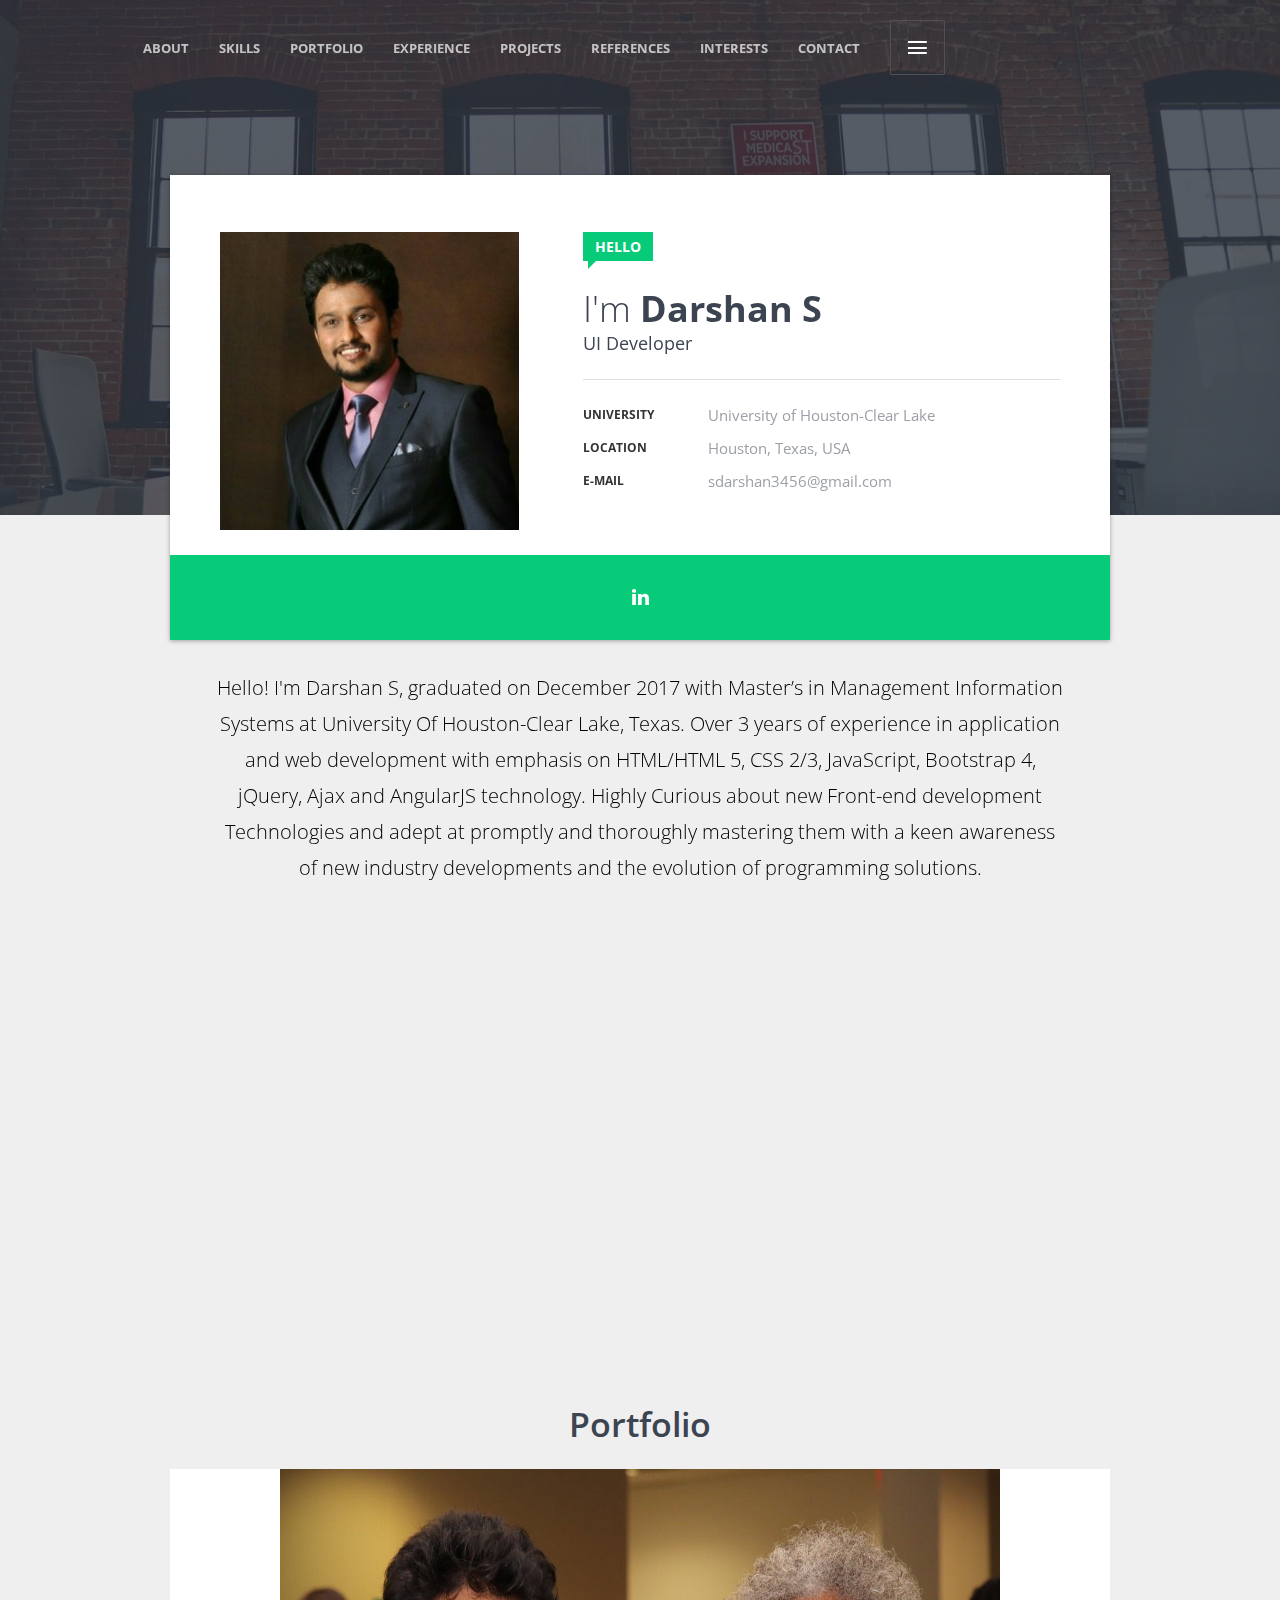
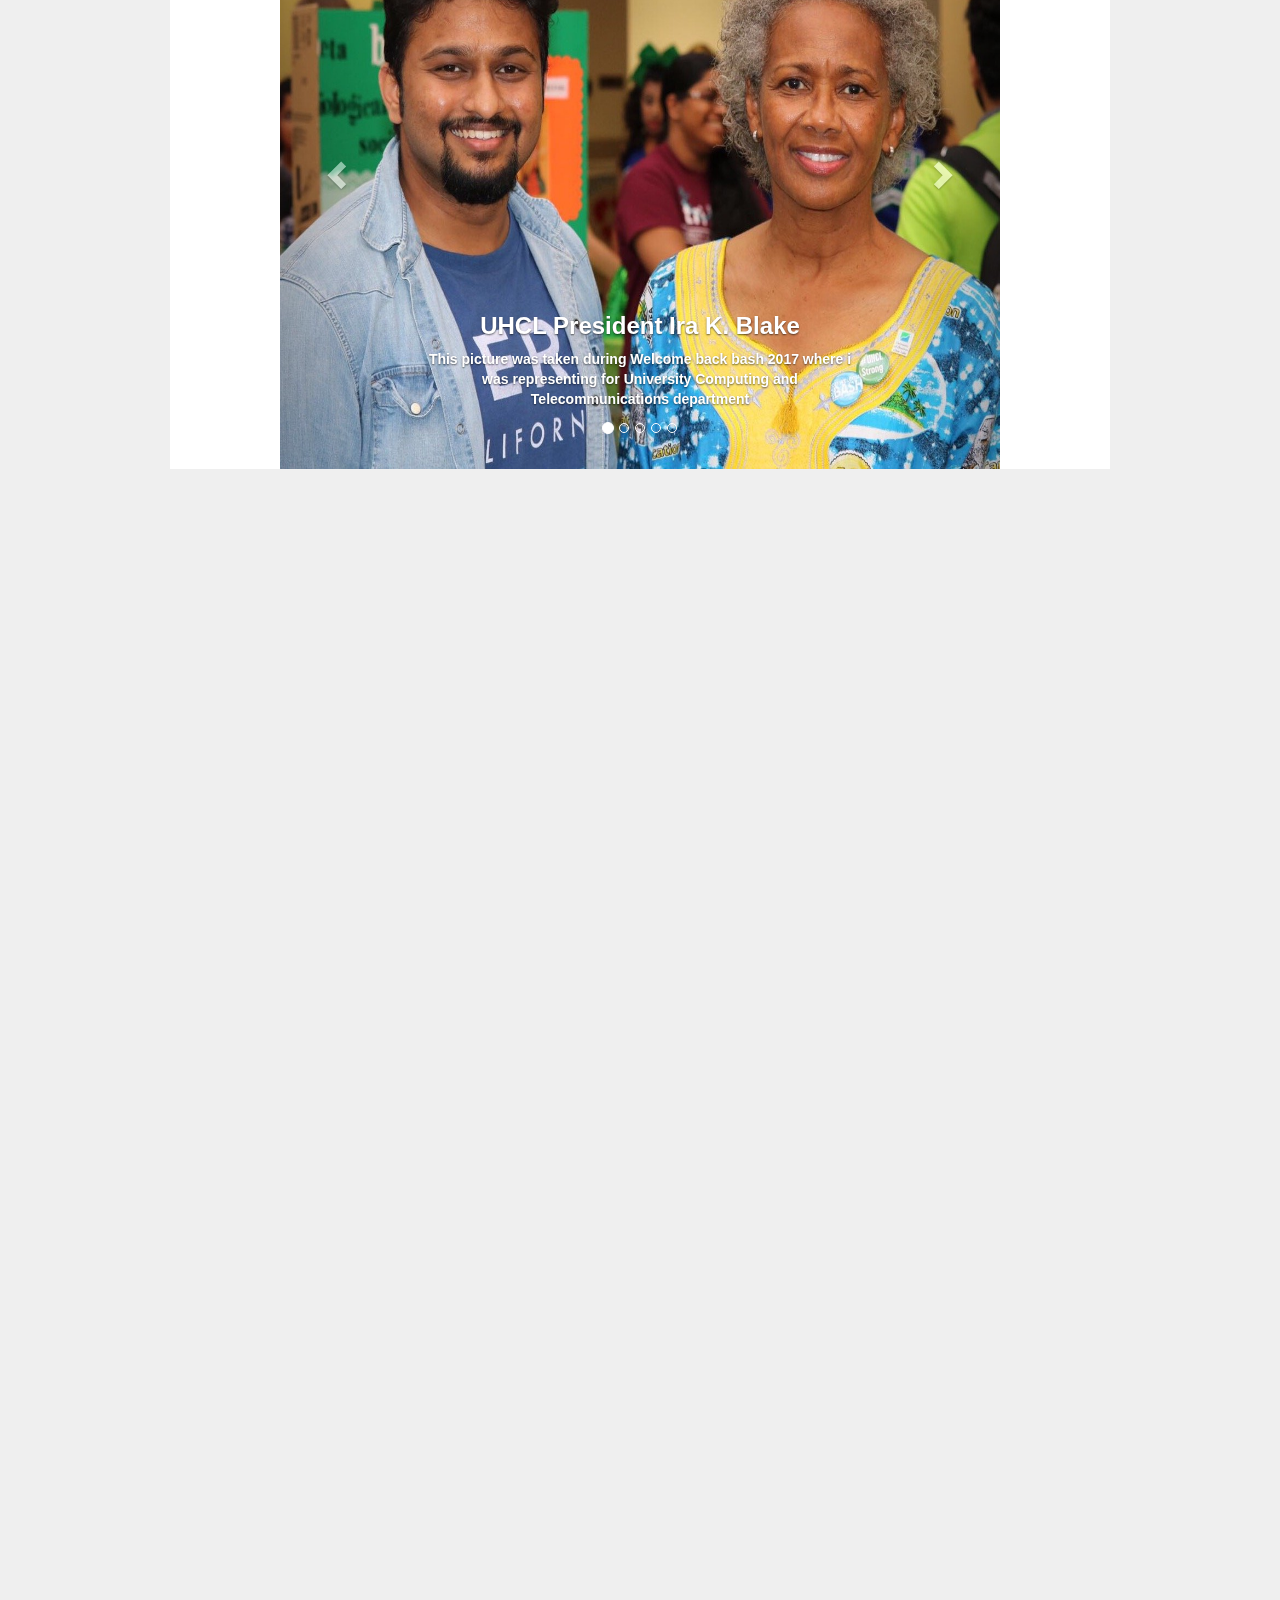
<file: index.html>
<!DOCTYPE html>
<html lang="en" ng-app="darshanApp" class="theme-color-07cb79 theme-skin-light">
<head>
	<title>Welcome</title>

    <!-- Favicon -->
    <link rel="shortcut icon" type="image/ico" href="assets/img/favicon.jpg"/>

    <!-- Google Fonts -->
    <link rel="stylesheet" type="text/css" href="https://fonts.googleapis.com/css?family=Fredoka+One">
    <link rel="stylesheet" type="text/css" href="https://fonts.googleapis.com/css?family=Open+Sans:300,300italic,400,400italic,600,600italic,700,700italic,800,800italic">

    <!-- Icon Fonts -->
    <link rel="stylesheet" type="text/css" href="assets/fonts/map-icons/css/map-icons.min.css">
    <link rel="stylesheet" type="text/css" href="assets/fonts/icomoon/style.css">

    <!-- Styles -->
    <link rel="stylesheet" type="text/css" href="assets/css/style.css">
    <link rel="stylesheet" type="text/css" href="assets/css/colors/green.css">

    <!-- HTML5 shim and Respond.js for IE8 support of HTML5 elements and media queries -->
    <!--[if lt IE 9]>
    <script src="https://oss.maxcdn.com/html5shiv/3.7.2/html5shiv.min.js"></script>
    <script src="https://oss.maxcdn.com/respond/1.4.2/respond.min.js"></script>
    <![endif]-->

    <script type="text/javascript" src="assets/js/libs/modernizr.js"></script>
</head>
<body class="home header-has-img" data-ng-controller="darshanCtrl">

	<div class="mobile-nav">
        <button class="btn-mobile mobile-nav-close"><i class="rsicon rsicon-close"></i></button>
    
        <div class="mobile-nav-inner">
            <nav id="mobile-nav" class="nav">
                <ul class="clearfix">
                    <li><a href="#about">About</a></li>
                    <li><a href="#skills">Skills</a></li>
                    <li><a href="#portfolio">Portfolio</a></li>
                    <li><a href="#experience">Experience</a></li>
                    <li><a href="#projects">Projects</a></li>
                    <li><a href="#references">References</a></li>
                    <li><a href="#interests">Interests</a></li>
                    <li><a href="#contact">Contact <span></span></a></li>
                </ul>
            </nav>
        </div>
    </div>
    <!-- .mobile-nav -->

    <div class="sidebar sidebar-fixed">
        <button class="btn-sidebar btn-sidebar-close"><i class="rsicon rsicon-close"></i></button>
    
        <div class="widget-area">
            <aside class="widget widget-profile">
                <div class="profile-photo">
                    <img src="assets/img/uploads/chicago.jpg" alt="Darshan S"/>
                </div>
                <div class="profile-info">
                    <h2 class="profile-title">Darshan S</h2>
    
                    <h3 class="profile-position">UI Developer</h3><br />
                    <h3 class="profile-position">sdarshan3456@gmail.com</h3><br />
                    
                </div>
               
            </aside>
            <!-- .widget-profile -->
        </div>
        <!-- .widget-area -->
    </div>
    <!-- .sidebar -->

    <div class="wrapper">
        <header class="header">
            <div class="head-bg" style="background-image: url('assets/img/uploads/rs-cover.jpg')"></div>
        
            <div class="head-bar animated">
                <div class="head-bar-inner">
                    <div class="row">
                        
        
                        <div class="col-sm-9 col-xs-6">
                            <div class="nav-wrap">
                                <nav id="nav" class="nav">
                                    <ul class="clearfix">
                                        <li><a href="#about">About</a></li>
                                        <li><a href="#skills">Skills</a></li>
                                        <li><a href="#portfolio">Portfolio</a></li>
                                        <li><a href="#experience">Experience</a></li>
                                        <li><a href="#projects">Projects</a></li>
                                        <li><a href="#references">References</a></li>
                                        <li><a href="#interests">Interests</a></li>
                                        <li><a href="#contact">Contact <span></span></a></li>
                                    </ul>
                                </nav>
        
                                <button class="btn-mobile btn-mobile-nav">Menu</button>
                                <button class="btn-sidebar btn-sidebar-open"><i class="rsicon rsicon-menu"></i></button>
                            </div>
                            <!-- .nav-wrap -->
                        </div>
                    </div>
                </div>
            </div>
        </header>
        <!-- .header -->
        
        <div class="content">
            <div class="container">

                <!-- START: PAGE CONTENT -->
                <section id="about" class="section section-about">
                    <div class="animate-up">
                        <div class="section-box">
                            <div class="profile">
                                <div class="row">
                                    <div class="col-xs-5">
                                        <div class="profile-photo"><img src="assets/img/uploads/Darshan.jpg" alt="Darshan S" /></div>
                                    </div>
                                    <div class="col-xs-7">
                                        <div class="profile-info">
                                            <div class="profile-preword"><span>Hello</span></div>
                                            <h1 class="profile-title"><span>I'm</span> Darshan S</h1>

                                            <h2 class="profile-position">UI Developer</h2>
                                        </div>
                                        <ul class="profile-list">

                                            <li class="clearfix">
                                                <strong class="title">University</strong>
                                                <span class="cont">University of Houston-Clear Lake</span>
                                            </li>

                                            <li class="clearfix">
                                                <strong class="title">Location</strong>
                                                <span class="cont">Houston, Texas, USA</span>
                                            </li>
                                            <li class="clearfix">
                                                <strong class="title">E-mail</strong>
                                                <span class="cont"><a href="mailto:sdarshan3456@gmail.com">sdarshan3456@gmail.com</a></span>
                                            </li>
                                            

                                        </ul>
                                    </div>
                                </div>
                            </div>
                            <div class="profile-social">
                                <ul class="social">

                                    <li>
                                        <a class="ripple-centered" href="https://www.linkedin.com/in/darshans123" target="_blank">
                                            <i class="rsicon rsicon-linkedin"></i>
                                        </a>
                                    </li>

                                </ul>
                            </div>
                        </div>

                        <div class="section-txt-btn">


                            <p>
                                Hello! I'm Darshan S, graduated on December 2017 with Master’s in Management Information Systems at University Of Houston-Clear Lake, Texas. Over 3 years of experience in application and web development with emphasis on HTML/HTML 5, CSS 2/3, JavaScript, Bootstrap 4, jQuery, Ajax and AngularJS technology. Highly Curious about new Front-end development Technologies and adept at promptly and thoroughly mastering them with a keen awareness of new industry developments and the evolution of programming solutions.

                            </p>
                        </div>
                    </div>
                </section>
                <!-- #about -->

                <section id="skills" class="section section-skills">
                    <div class="animate-up">
                        <h2 class="section-title">Professional Skills</h2>

                        <div class="section-box">
                            <div class="row">
                                <div class="col-sm-6">
                                    <div class="progress-bar">
                                        <div class="bar-data">
                                            <span class="bar-title">HTML5 and CSS3</span>
                                            <span class="bar-value">80%</span>
                                        </div>
                                        <div class="bar-line">
                                            <span class="bar-fill" data-width="80%"></span>
                                        </div>
                                    </div>
                                </div>

                                <div class="col-sm-6">
                                    <div class="progress-bar">
                                        <div class="bar-data">
                                            <span class="bar-title">JavaScript</span>
                                            <span class="bar-value">80%</span>
                                        </div>
                                        <div class="bar-line">
                                            <span class="bar-fill" data-width="80%"></span>
                                        </div>
                                    </div>
                                </div>
                            </div>

                            <div class="row">
                                <div class="col-sm-6">
                                    <div class="progress-bar">
                                        <div class="bar-data">
                                            <span class="bar-title">Angular</span>
                                            <span class="bar-value">75%</span>
                                        </div>
                                        <div class="bar-line">
                                            <span class="bar-fill" data-width="75%"></span>
                                        </div>
                                    </div>
                                </div>

                                <div class="col-sm-6">
                                    <div class="progress-bar">
                                        <div class="bar-data">
                                            <span class="bar-title">BootStrap 4</span>
                                            <span class="bar-value">80%</span>
                                        </div>
                                        <div class="bar-line">
                                            <span class="bar-fill" data-width="80%"></span>
                                        </div>
                                    </div>
                                </div>
                            </div>

                            <div class="row">
                                <div class="col-sm-6">
                                    <div class="progress-bar">
                                        <div class="bar-data">
                                            <span class="bar-title">MySQL</span>
                                            <span class="bar-value">75%</span>
                                        </div>
                                        <div class="bar-line">
                                            <span class="bar-fill" data-width="75%"></span>
                                        </div>
                                    </div>
                                </div>

                                <div class="col-sm-6">
                                    <div class="progress-bar">
                                        <div class="bar-data">
                                            <span class="bar-title">AngularJs</span>
                                            <span class="bar-value">75%</span>
                                        </div>
                                        <div class="bar-line">
                                            <span class="bar-fill" data-width="75%"></span>
                                        </div>
                                    </div>
                                </div>
                            </div>

                            <div class="row">
                                <div class="col-sm-6">
                                    <div class="progress-bar">
                                        <div class="bar-data">
                                            <span class="bar-title">WordPress</span>
                                            <span class="bar-value">80%</span>
                                        </div>
                                        <div class="bar-line">
                                            <span class="bar-fill" data-width="80%"></span>
                                        </div>
                                    </div>
                                </div>

                                <div class="col-sm-6">
                                    <div class="progress-bar">
                                        <div class="bar-data">
                                            <span class="bar-title">jQuery</span>
                                            <span class="bar-value">75%</span>
                                        </div>
                                        <div class="bar-line">
                                            <span class="bar-fill" data-width="75%"></span>
                                        </div>
                                    </div>
                                </div>
                            </div>
                        </div>
                    </div>

                </section>
                <!-- #skills -->

                
             
              
            
                <section id="portfolio" class="section section-portfolio">
                    <div class="ani">
                        <h2 class="section-title">Portfolio</h2>

                        <iframe width="1200" height="600" frameborder="0" src="activities.html"></iframe>
                    </div>
                </section>
                <br />
                <br />


                <!-- #portfolio -->


                <section id="experience" class="section section-experience">
                    <div class="animate-up">
                        <h2 class="section-title">Education and Experience</h2>

                        <div class="timeline">
                            <div class="timeline-bar"></div>
                            <div class="timeline-inner clearfix">
                                <div class="timeline-box timeline-box-right">
                                    <span class="dot"></span>

                                    <div class="timeline-box-inner animate-right">
                                        <span class="arrow"></span>

                                        <div class="date">Aug 2016 - Dec 2017</div>
                                        <h3>University Of Houston-Clear Lake</h3>
                                        <h4>Computer Lab Assistant</h4>

                                        <p>
                                            Be of assistance and advice to Professors, train students with problems they encounter on computers,
                                            like the Operating Systems, Wi-Fi, projector issues etc.
                                            Authorize laptop checkouts, check-ins, issue group study rooms, issue print
                                            jobs and present a conducive
                                            and healthy environment for benefit of students and their needs.
                                        </p>
                                    </div>
                                </div>

                                <div class="timeline-box timeline-box-left">
                                    <span class="dot"></span>

                                    <div class="timeline-box-inner animate-left">
                                        <span class="arrow"></span>

                                        <div class="date">Jan 2016 - Dec 2017</div>
                                        <h3>University of Houston-Clear Lake</h3>
                                        <h4>MASTERS IN MANAGEMENT INFORMATION SYSTEMS</h4>

                                        <p>
                                            Curriculum in the School of Business:<br />
                                            Java, SQL, Advanced Internet Applications Development, C#, Data Warehousing and Data Mining (ETL Processes),
                                            System Analysis Design, CISCO Networking, Enterprise Resource Planning.
                                        </p>
                                    </div>
                                </div>

                                <div class="timeline-box timeline-box-left">
                                    <span class="dot"></span>

                                    <div class="timeline-box-inner animate-left">
                                        <span class="arrow"></span>

                                        <div class="date">August 2008 - August 2012</div>
                                        <h3>PESIT</h3>
                                        <h4>Bachelors in Electronics and Communication</h4>

                                    </div>
                                </div>

                                <div class="timeline-box timeline-box-right">
                                    <span class="dot"></span>

                                    <div class="timeline-box-inner animate-right">
                                        <span class="arrow"></span>

                                        <div class="date">Sep 2012 - Oct 2015</div>
                                        <h3>Askio Infotech Services Pvt Ltd.</h3>
                                        <h4>UI Developer</h4>

                                        <p>
                                            •	Developed front end web pages by using HTML 5, CSS 3 and JavaScript by taking advantage of the frameworks AngularJS.<br />•	Used agile methodology for software development and also Implemented Page Optimization techniques for web pages, best practices in JavaScript and handled cross browser compatibility issues in web pages
                                            <br />•	Utilized various jQuery plugins to build websites and to make it look more intuitive.<br />•	Identified the way to increase the search engine optimization and Social media friendly.
                                        </p>
                                    </div>
                                </div>

                               

                            </div>
                        </div>
                    </div>
                </section>
                <!-- #experience-->



                <section id="projects" class="section section-projects">
                    <div class="animate-up">
                        <h2 class="section-title">Projects</h2>

                        <div class="timeline">
                            <div class="timeline-bar"></div>
                            <div class="timeline-inner clearfix">
                                <div class="timeline-box timeline-box-right">
                                    <span class="dot"></span>

                                    <div class="timeline-box-inner animate-right">
                                        <span class="arrow"></span>

                                        <h3>Budget Application (HTML 5, CSS 3, JavaScript) </h3>


                                        <p>
                                            •	It allows us to add Income and expenses for a certain month. Also, it calculates how much money we have made and how much money we have spent and gives us the available budget.<br/>
                                            <a href="https://darshans123.github.io/darshans123.github.io-budjety/"><u>Click here for the Budjet application</u></a>

                                        </p>
                                        
                                    </div>
                                </div>

                                <div class="timeline-box timeline-box-left">
                                    <span class="dot"></span>

                                    <div class="timeline-box-inner animate-left">
                                        <span class="arrow"></span>


                                        <h3>E-commerce organic shop (Angular 4, Firebase 4, Bootstrap 4) </h3>


                                        <p>
                                            •	An imaginary organic shop. We can add product in shopping cart, change quantity and number of items in the shopping cart and it gets updated in real time. Total price and total quantity gets updated in shopping cart immediately.<br/>
                                            •	Admin can manage products, check orders by implementing authentication and authorization.

                                        </p>
                                    </div>
                                </div>

                                <div class="timeline-box timeline-box-left">
                                    <span class="dot"></span>

                                    <div class="timeline-box-inner animate-left">
                                        <span class="arrow"></span>


                                        <h3>Nature Tours (SCSS, NPM, Visual Studio code)</h3>
                                        

                                        <p>
                                            •	Designed the web page using BEM methodology. SCSS techniques used to create stunning designs and effects.<br/>
                                            •	Advanced CSS animations with @keyframes, animation and transition have been used.<br/>
                                            <a href="https://darshans123.github.io/darshans123.github.io-natureTours/"><u>Click here for Nature Tours application.</u></a>

                                        </p>

                                    </div>
                                </div>

                                <div class="timeline-box timeline-box-right">
                                    <span class="dot"></span>

                                    <div class="timeline-box-inner animate-right">
                                        <span class="arrow"></span>


                                        <h3>Online Restaurant (HTML, CSS, AngularJS, Node.js)</h3>
                                        

                                        <p>
                                            •	Functionalities includes login, sign-out, selecting an item, adding items to cart, making table reservation were worked on using AngularJS and Node.js. JSON Data format is used.<br/>
						<a href="https://github.com/Darshans123/MajestyCuisine"><u>Click here for the Restuarant application code.</u></a>

                                        </p>
                                    </div>
                                </div>


                                <div class="timeline-box timeline-box-left">
                                    <span class="dot"></span>

                                    <div class="timeline-box-inner animate-left">
                                        <span class="arrow"></span>


                                        <h3>Email Web Application (JAVA, Apache Tomcat Server, JSF Framework, CSS, MySQL)</h3>
                                        

                                        <p>
                                            Using Java as a programming language, developed a project for Email. Designed an email website with functionalities like Compose, Inbox, sent, Trash etc. are implemented.
                                            The JDBC connections were made using MySQL
                                            database and the front-end web development was done using the NetBeans platform and later deployed using Apache Tomcat Server.<br/>
					    <a href="https://github.com/Darshans123/Email"><u>Click here for the Email application code.</u></a>
                                            
                                        </p>
                                        

                                    </div>
                                </div>

                                

                            </div>
                        </div>
                    </div>
                </section>
                <!-- #projects -->


                <section id="references" class="section section-references">
                    <div class="animate-up">
                        <h2 class="section-title">References</h2>

                        <div class="section-box">
                            <ul class="ref-slider">
                                <li>
                                    <div class="ref-box">
                                        <div class="person-speech">
                                            <p>
                                                Darshan is an extremely talented developer who is on his way to being an expert in the field.
                                                He's smart and hard-working and he will make an excellent contribution to his technical team.
                                            </p>
                                        </div>
                                        <div class="person-info clearfix">
                                            

                                            <div class="person-name-title">
                                                <span class="person-name">Doug Steel, ph.D.</span>
                                                <span class="person-title">Assistant Professor at Unversity of Houston- Clear Lake.</span>
                                            </div>
                                        </div>
                                    </div>
                                </li>
                               
                               
                            </ul>
                            <div class="ref-slider-nav">
                                <span id="ref-slider-prev" class="slider-prev"></span>
                                <span id="ref-slider-next" class="slider-next"></span>
                            </div>
                        </div>
                    </div>
                </section>
                <!-- #references -->

             

                <section id="interests" class="section section-interests">
                    <div class="animate-up">
                        <h2 class="section-title">My Interests</h2>

                        <div class="section-box">
                            <p>
                                <strong>"I NEVER LOSE. I EITHER WIN OR LEARN"<br /></strong>
                                8 years of experience as a Classical Dancer. Also, i am very good at playing Chess, Badminton and Cricket.<br/>
                                I was Public Relations Officer in MIS Organization at UHCL. I have also involved in many other activities during college events.
                                
                            </p>

                            <ul class="interests-list">
                                <li>
                                    <i class="map-icon map-icon-bicycling"></i>
                                    <span>Bicycling</span>
                                </li>
                                <li>
                                    <i class="map-icon map-icon-movie-theater"></i>
                                    <span>Watch Movies</span>
                                </li>
                                <li>
                                    <i class="map-icon map-icon-place-of-worship"></i>
                                    <span>Worshipping</span>
                                </li>
                                <li>
                                    <i class="map-icon map-icon-bowling-alley"></i>
                                    <span>Bowling</span>
                                </li>
                                <li>
                                    <i class="map-icon map-icon-gym"></i>
                                    <span>Gymming</span>
                                </li>
                                <li>
                                    <i class="map-icon map-icon-swimming"></i>
                                    <span>Swimming</span>
                                </li>
                            </ul>
                        </div>
                    </div>
                </section>
                <!-- #interests -->



               


                <section id="contact" class="section section-contact">
                    <div class="animate-up">
                        <h2 class="section-title">Contact Me</h2>

                        <div class="row">
                            

                            <div class="col-sm-6">
                                <div class="section-box contact-info has-map">
                                    <ul class="contact-list">

                                      
                                        <li class="clearfix">
                                            <strong>E-mail</strong>
                                            <span><a href="mailto:sdarshan3456@gmail.com">sdarshan3456@gmail.com</a></span>
                                        </li>
                                    </ul>

                                    <div id="map" data-latitude="29.5836274798" data-longitude="-95.0979916151"></div>
                                </div>
                            </div>
                        </div>
                    </div>
                </section>
                <!-- #contact -->
                <!-- END: PAGE CONTENT -->

            </div>
                    <!-- .container -->
        </div>
        <!-- .content -->

        <footer class="footer">
            <div class="footer-social">
                <ul class="social">

                    <li><a class="ripple-centered" href="https://www.linkedin.com/in/darshans123" target="_blank"><i class="rsicon rsicon-linkedin"></i></a></li>

                </ul>
            </div>
        </footer>
        <!-- .footer -->

    </div>
    <!-- .wrapper -->

    <a class="btn-scroll-top" href="#"><i class="rsicon rsicon-arrow-up"></i></a>
    
    <div id="overlay"></div>
    <div id="preloader">
        <div class="preload-icon"><span></span><span></span></div>
        <div class="preload-text">Loading ...</div>
    </div>

	<script type="text/javascript" src="assets/js/libs/jquery.min.js"></script>
	<script type="text/javascript" src="assets/js/plugins/jquery.appear.min.js"></script>
    <script type="text/javascript" src="assets/js/plugins/jquery.bxslider/jquery.bxslider.min.js"></script>

	<script type="text/javascript" src="assets/js/libs/angular.min.js"></script>
	<script type="text/javascript" src="assets/js/libs/ui-bootstrap-tpls-2.5.0.min.js"></script>


	<script type="text/javascript" src="assets/js/main.js"></script>
</body>
</html>
</file>
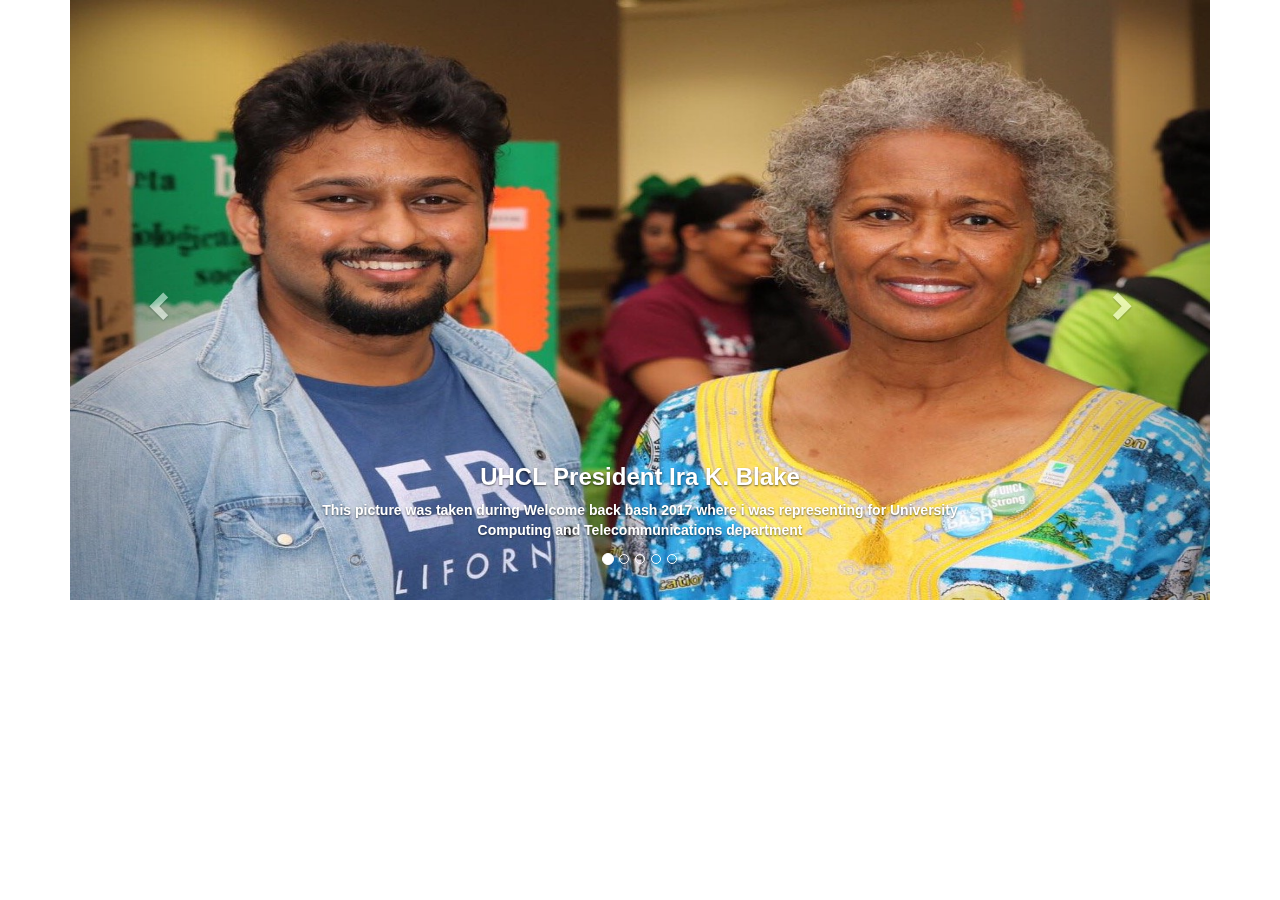
<file: activities.html>
﻿<!DOCTYPE html>
<html lang="en">
<head>

    <meta charset="utf-8">
    <meta name="viewport" content="width=device-width, initial-scale=1">


    <link rel="stylesheet" href="assets/css/bootstrap.min.css">
    <script type="text/javascript" src="assets/js/libs/jquery.min.js"></script>
    <script src="assets/js/libs/bootstrap.min.js"></script>
</head>
<body>
    <div class="container">

        <div id="myCarousel" class="carousel slide" data-ride="carousel">
            <ol class="carousel-indicators">
                <li data-target="#myCarousel" data-slide-to="0" class="active"></li>
                <li data-target="#myCarousel" data-slide-to="1"></li>
                <li data-target="#myCarousel" data-slide-to="2"></li>
                <li data-target="#myCarousel" data-slide-to="3"></li>
                <li data-target="#myCarousel" data-slide-to="4"></li>
            </ol>


            <div class="carousel-inner">
                <div class="item active">
                    <img src="assets/img/uploads/president.jpg" alt="president" style="height:600px; width:1200px;">
                    <div class="carousel-caption">
                        <h3><strong>UHCL President Ira K. Blake</strong></h3>
                        <p><strong>This picture was taken during Welcome back bash 2017 where i was representing for University Computing and Telecommunications department</strong></p>
                    </div>
                </div>
                <div class="item">
                    <img src="assets/img/uploads/miso.jpg" alt="Miso officer" style="height:600px; width:1200px;">
                    <div class="carousel-caption">
                        <h3><strong>All MISO Officers and Professors</strong></h3>
                        <p><strong>I was Public Relations Officer in MIS Organization</strong></p>
                    </div>
                </div>

                <div class="item">
                    <img src="assets/img/uploads/grad.jpg" alt="Grad Pic" style="height:600px; width:1200px;">
                    <div class="carousel-caption">
                        <h3><strong>Graduated</strong></h3>
                        <p><strong>Completed Masters in Management Information systems.</strong></p>
                    </div>
                </div>

                <div class="item">
                    <img src="assets/img/uploads/etnyre.jpg" alt="SAD Presentation" style="height:600px; width:1200px;">
                    <div class="carousel-caption">
                        <h3><strong>Dr.Etynre</strong></h3>
                        <p><strong>My team was Accounts Payable and my role was Application Manager for System Analysis and Design Subject.</strong></p>
                    </div>
                </div>

                <div class="item">
                    <img src="assets/img/uploads/lab.jpg" alt="Lab Assistants" style="height:600px; width:1200px;">
                    <div class="carousel-caption">
                        <h3><strong>Computer Lab Assistants with Thomas Jacobs</strong></h3>
                        <p><strong>I was working for the Computer Lab in UHCL</strong></p>
                    </div>
                </div>

                <div class="item">
                    <img src="assets/img/uploads/dance.jpg" alt="Dance" style="height:600px; width:1200px;">
                    <div class="carousel-caption">
                        <h3><strong>Classical Dancer</strong></h3>
                        <p><strong>8 years of experience as a Classical Dancer. I performed at various events in university and won many prizes.</strong></p>
                    </div>
                </div>


                <a class="left carousel-control" href="#myCarousel" data-slide="prev">
                    <span class="glyphicon glyphicon-chevron-left"></span>
                    <span class="sr-only">Previous</span>
                </a>
                <a class="right carousel-control" href="#myCarousel" data-slide="next">
                    <span class="glyphicon glyphicon-chevron-right"></span>
                    <span class="sr-only">Next</span>
                </a>
            </div>
    </div>
    </div>

</body>

</html>
</file>
<file: assets/fonts/icomoon/style.css>
@font-face {
    font-family: 'icomoon';
    src:    url('fonts/icomoon.eot?vqltqj');
    src:    url('fonts/icomoon.eot?vqltqj#iefix') format('embedded-opentype'),
        url('fonts/icomoon.ttf?vqltqj') format('truetype'),
        url('fonts/icomoon.woff?vqltqj') format('woff'),
        url('fonts/icomoon.svg?vqltqj#icomoon') format('svg');
    font-weight: normal;
    font-style: normal;
}

[class^="rsicon-"], [class*=" rsicon-"] {
    /* use !important to prevent issues with browser extensions that change fonts */
    font-family: 'icomoon' !important;
    speak: none;
    font-style: normal;
    font-weight: normal;
    font-variant: normal;
    text-transform: none;
    line-height: 1;

    /* Better Font Rendering =========== */
    -webkit-font-smoothing: antialiased;
    -moz-osx-font-smoothing: grayscale;
}

.rsicon-bitbucket:before {
    content: "\e91d";
}
.rsicon-stack-overflow:before {
    content: "\e91c";
}
.rsicon-odnoklassniki:before {
    content: "\e903";
}
.rsicon-whatsapp:before {
    content: "\e904";
}
.rsicon-amazon:before {
    content: "\e905";
}
.rsicon-yelp:before {
    content: "\e910";
}
.rsicon-yahoo:before {
    content: "\e911";
}
.rsicon-windows:before {
    content: "\e912";
}
.rsicon-skype2:before {
    content: "\e913";
}
.rsicon-envelope:before {
    content: "\e914";
}
.rsicon-digg:before {
    content: "\e915";
}
.rsicon-renren:before {
    content: "\e916";
}
.rsicon-xing:before {
    content: "\e917";
}
.rsicon-vine:before {
    content: "\e918";
}
.rsicon-skype:before {
    content: "\e605";
}
.rsicon-pinterest:before {
    content: "\e606";
}
.rsicon-youtube:before {
    content: "\e607";
}
.rsicon-instagram:before {
    content: "\e608";
}
.rsicon-dribbble:before {
    content: "\e609";
}
.rsicon-google-plus:before {
    content: "\e60a";
}
.rsicon-linkedin:before {
    content: "\e60b";
}
.rsicon-twitter:before {
    content: "\e60c";
}
.rsicon-facebook:before {
    content: "\e60d";
}
.rsicon-calendar:before {
    content: "\e60e";
}
.rsicon-evernote:before {
    content: "\e906";
}
.rsicon-wordpress:before {
    content: "\e907";
}
.rsicon-vk:before {
    content: "\e908";
}
.rsicon-soundcloud:before {
    content: "\e909";
}
.rsicon-dropbox:before {
    content: "\e90a";
}
.rsicon-behance:before {
    content: "\e90b";
}
.rsicon-feed:before {
    content: "\e90c";
}
.rsicon-tumblr:before {
    content: "\e90d";
}
.rsicon-vimeo:before {
    content: "\e90e";
}
.rsicon-github:before {
    content: "\e90f";
}
.rsicon-chevron_left:before {
    content: "\e900";
}
.rsicon-chevron_right:before {
    content: "\e901";
}
.rsicon-comments:before {
    content: "\e617";
}
.rsicon-link:before {
    content: "\e61a";
}
.rsicon-quotes:before {
    content: "\e61c";
}
.rsicon-user:before {
    content: "\e61f";
}
.rsicon-add:before {
    content: "\e803";
}
.rsicon-eye:before {
    content: "\e802";
}
.rsicon-zoom_out:before {
    content: "\e800";
}
.rsicon-zoom_in:before {
    content: "\e801";
}
.rsicon-arrow-right:before {
    content: "\e601";
}
.rsicon-arrow-left:before {
    content: "\e60f";
}
.rsicon-arrow-down:before {
    content: "\e610";
}
.rsicon-arrow-up:before {
    content: "\e611";
}
.rsicon-check:before {
    content: "\e612";
}
.rsicon-close:before {
    content: "\e613";
}
.rsicon-search:before {
    content: "\e602";
}
.rsicon-settings:before {
    content: "\e603";
}
.rsicon-menu:before {
    content: "\e604";
}
.rsicon-email:before {
    content: "\e902";
}
.rsicon-reddit:before {
    content: "\e919";
}
.rsicon-blogger:before {
    content: "\e91a";
}
.rsicon-flickr:before {
    content: "\e91b";
}
.rsicon-play:before {
    content: "\e804";
}
.rsicon-audio:before {
    content: "\e805";
}
</file>
<file: assets/css/style.css>
html, body, div, span, applet, object, iframe, h1, h2, h3, h4, h5, h6, p, blockquote, pre, a, abbr, acronym, address, big, cite, code, del, dfn, em, font, ins, kbd, q, s, samp, small, strike, strong, sub, sup, tt, var, dl, dt, dd, ol, ul, li, fieldset, form, label, legend, table, caption, tbody, tfoot, thead, tr, th, td{border:0;font-family:inherit;font-size:100%;font-style:inherit;font-weight:inherit;margin:0;outline:0;padding:0;vertical-align:baseline;}
html{-webkit-font-smoothing:antialiased;-webkit-text-size-adjust:100%;-ms-text-size-adjust:100%;}
*,
*:before,
*:after{-webkit-box-sizing:border-box;-moz-box-sizing:border-box;box-sizing:border-box;}
*:hover,
*:focus,
*:active{outline:0;}
*{-webkit-tap-highlight-color:transparent;}
article,
aside,
details,
figcaption,
figure,
footer,
header,
main,
nav,
section{display:block;}
ol,
ul{list-style:none;}
table{border-collapse:separate;border-spacing:0;}
caption,
th,
td{font-weight:normal;text-align:left;}
blockquote:before,
blockquote:after,
q:before,
q:after{content:"";}
blockquote,
q{-webkit-hyphens:none;-moz-hyphens:none;-ms-hyphens:none;hyphens:none;quotes:none;}
a img{border:0;}
a{cursor:pointer;text-decoration:none;-ms-word-break:break-all;word-break:break-word;word-wrap:break-word;}
a:hover{text-decoration:underline;}
h1,
h2,
h3,
h4,
h5,
h6{font-weight:700;font-family:"Open Sans", sans-serif;margin:0 0 25px 0;line-height:1.1;}
h1:first-child,
h2:first-child,
h3:first-child,
h4:first-child,
h5:first-child,
h6:first-child{margin-top:0;}
h1{font-size:36px;}
h2{font-size:26px;}
h3{font-size:24px;}
h4{font-size:22px;}
h5{font-size:18px;}
h6{font-size:16px;}
p{margin:0 0 25px 0;}
b,
strong{font-weight:700;}
dfn,
cite,
em,
i{font-style:italic;}
blockquote{color:#737881;font-size:18px;font-weight:300;line-height:30px;text-align:center;position:relative;margin:0 0 20px 0;}
blockquote:before{content:'\e61c';position:static;display:block;text-align:center;font-size:20px;line-height:1;margin-bottom:10px;}
blockquote p{margin-bottom:20px;}
blockquote > p:last-child{margin-bottom:0;}
blockquote cite{padding-top:20px;margin-top:25px;position:relative;display:block;}
blockquote cite:before{content:'';width:64px;height:1px;background-color:#bfbfbf;position:absolute;left:50%;top:0;margin-left:-32px;}
blockquote cite,
blockquote small{color:#303030;font-size:14px;font-weight:600;}
blockquote em,
blockquote i,
blockquote cite{font-style:normal;}
address{font-style:italic;margin:0 0 1.6em;}
code,
kbd,
tt,
var,
samp,
pre{font-family:Inconsolata, monospace;-webkit-hyphens:none;-moz-hyphens:none;-ms-hyphens:none;hyphens:none;}
pre{background-color:transparent;background-color:rgba(0, 0, 0, 0.01);border:1px solid #eaeaea;border:1px solid rgba(51, 51, 51, 0.1);line-height:1.2;margin-bottom:1.6em;max-width:100%;overflow:auto;padding:0.8em;white-space:pre-wrap;word-wrap:break-word;}
abbr[title]{border-bottom:1px dotted #eaeaea;border-bottom:1px dotted rgba(51, 51, 51, 0.1);cursor:help;}
mark,
ins{text-decoration:none;}
sup,
sub{font-size:75%;height:0;line-height:0;position:relative;vertical-align:baseline;}
sup{bottom:1ex;}
sub{top:.5ex;}
small{font-size:75%;}
big{font-size:125%;}
hr{background-color:#bfbfbf;border:0;height:1px;margin-top:0;margin-bottom:25px;}
ul,
ol{margin:0 0 20px 20px;}
ul{list-style:square;}
ol{list-style:decimal;}
li > ul,
li > ol{margin-bottom:0;}
dl{margin-bottom:25px;}
dt{font-weight:bold;}
dd{margin-bottom:10px;}
table,
th,
td{border:1px solid #e5e5e5;}
table{border-collapse:separate;border-spacing:0;border-width:1px 0 0 1px;margin:0 0 25px 0;table-layout:fixed;width:100%;}
caption,
th,
td{font-weight:normal;text-align:left;}
th{border-width:0 1px 1px 0;font-weight:700;}
td{border-width:0 1px 1px 0;}
th, td{padding:5px 10px;vertical-align:top;}
img{border:0;height:auto;max-width:100%;vertical-align:middle;}
figure{margin:0;}
del{opacity:0.5;}
audio,
canvas{display:inline-block;}
embed,
iframe,
object,
video{margin-bottom:25px;max-width:100%;vertical-align:middle;}
p > embed,
p > iframe,
p > object,
p > video{margin-bottom:0;}
.clearfix:before, .clearfix:after{content:" ";display:table;}
.clearfix:after{clear:both;}
.clearfix{*zoom:1;}
.hidden{display:none !important;}
.text-left{text-align:left;}
.text-right{text-align:right;}
.text-center{text-align:center;}
.text-justify{text-align:justify;}
.valign-outer{width:100%;height:100%;overflow:hidden;display:table;position:static;}
.valign-middle{top:50%;display:table-cell;vertical-align:middle;width:100%;position:static;}
.valign-inner{position:relative;top:-50%;}
.rsicon,
blockquote:before,
.ref-box .person-speech:before,
.widget_search .search-form:before{display:inline-block;vertical-align:middle;}
blockquote:before,
.ref-box .person-speech:before,
.widget_search .search-form:before{font-family:'icomoon';speak:none;font-style:normal;font-weight:normal;font-variant:normal;text-transform:none;line-height:1;-webkit-font-smoothing:antialiased;-moz-osx-font-smoothing:grayscale;}
button,
input[type="submit"]{cursor:pointer;}
select,
textarea,
input[type='tel'],
input[type='text'],
input[type='email'],
input[type='search'],
input[type='password']{color:#333;font-size:14px;font-weight:400;font-family:"Open Sans", sans-serif;line-height:1.42857143;width:100%;display:block;padding:6px 12px;background:transparent;border:1px solid #d8d8d8;border-radius:4px;}
select,
input[type='tel'],
input[type='text'],
input[type='email'],
input[type='search'],
input[type='password']{height:34px;}
textarea{resize:none;}
::-webkit-input-placeholder{color:#333;}
:-moz-placeholder{color:#333;}
::-moz-placeholder{color:#333;opacity:1;}
:-ms-input-placeholder{color:#333;}
.input-field{position:relative;margin-bottom:30px;}
.input-field input,
.input-field textarea{font-size:16px;line-height:16px;padding:10px 0;display:block;width:100%;border:none;border-bottom:1px solid #d8d8d8;border-radius:0;}
.input-field label{top:10px;left:0;color:#333;font-size:14px;line-height:14px;font-weight:400;text-transform:uppercase;position:absolute;pointer-events:none;-webkit-transition:0.15s ease all;-moz-transition:0.15s ease all;transition:0.15s ease all;}
.input-field .line{position:relative;display:block;width:100%;}
.input-field .line:before,
.input-field .line:after{content:'';height:2px;width:0;bottom:0;position:absolute;-webkit-transition:0.15s ease all;-moz-transition:0.15s ease all;transition:0.15s ease all;}
.input-field .line:before{left:50%;}
.input-field .line:after{right:50%;}
.input-field input:focus,
.input-field textarea:focus{outline:none;}
.input-field.used label{top:-15px;font-size:11px;}
.input-field.used .line:before,
.input-field.used .line:after{width:50%;}
.input-field.error label{color:#c00 !important;}
.input-field.error input, .input-field.error textarea{border-bottom:1px solid #c00 !important;}
.input-field.error .line:before,
.input-field.error .line:after{background-color:#c00 !important;}
.g-recaptcha div{margin:0 auto;}
.row{margin-left:-15px;margin-right:-15px;}
.row:before, .row:after{content:" ";display:table;}
.row:after{clear:both;}
.row{*zoom:1;}
.col-xs-1, .col-sm-1, .col-md-1, .col-lg-1, .col-xs-2, .col-sm-2, .col-md-2, .col-lg-2, .col-xs-3, .col-sm-3, .col-md-3, .col-lg-3, .col-xs-4, .col-sm-4, .col-md-4, .col-lg-4, .col-xs-5, .col-sm-5, .col-md-5, .col-lg-5, .col-xs-6, .col-sm-6, .col-md-6, .col-lg-6, .col-xs-7, .col-sm-7, .col-md-7, .col-lg-7, .col-xs-8, .col-sm-8, .col-md-8, .col-lg-8, .col-xs-9, .col-sm-9, .col-md-9, .col-lg-9, .col-xs-10, .col-sm-10, .col-md-10, .col-lg-10, .col-xs-11, .col-sm-11, .col-md-11, .col-lg-11, .col-xs-12, .col-sm-12, .col-md-12, .col-lg-12{position:relative;min-height:1px;padding-left:15px;padding-right:15px;}
.col-xs-1, .col-xs-2, .col-xs-3, .col-xs-4, .col-xs-5, .col-xs-6, .col-xs-7, .col-xs-8, .col-xs-9, .col-xs-10, .col-xs-11, .col-xs-12{float:left;}
.col-xs-1{width:8.33333%;}
.col-xs-2{width:16.66667%;}
.col-xs-3{width:25%;}
.col-xs-4{width:33.33333%;}
.col-xs-5{width:41.66667%;}
.col-xs-6{width:50%;}
.col-xs-7{width:58.33333%;}
.col-xs-8{width:66.66667%;}
.col-xs-9{width:75%;}
.col-xs-10{width:83.33333%;}
.col-xs-11{width:91.66667%;}
.col-xs-12{width:100%;}
.col-xs-pull-0{right:auto;}
.col-xs-pull-1{right:8.33333%;}
.col-xs-pull-2{right:16.66667%;}
.col-xs-pull-3{right:25%;}
.col-xs-pull-4{right:33.33333%;}
.col-xs-pull-5{right:41.66667%;}
.col-xs-pull-6{right:50%;}
.col-xs-pull-7{right:58.33333%;}
.col-xs-pull-8{right:66.66667%;}
.col-xs-pull-9{right:75%;}
.col-xs-pull-10{right:83.33333%;}
.col-xs-pull-11{right:91.66667%;}
.col-xs-pull-12{right:100%;}
.col-xs-push-0{left:auto;}
.col-xs-push-1{left:8.33333%;}
.col-xs-push-2{left:16.66667%;}
.col-xs-push-3{left:25%;}
.col-xs-push-4{left:33.33333%;}
.col-xs-push-5{left:41.66667%;}
.col-xs-push-6{left:50%;}
.col-xs-push-7{left:58.33333%;}
.col-xs-push-8{left:66.66667%;}
.col-xs-push-9{left:75%;}
.col-xs-push-10{left:83.33333%;}
.col-xs-push-11{left:91.66667%;}
.col-xs-push-12{left:100%;}
.col-xs-offset-0{margin-left:0%;}
.col-xs-offset-1{margin-left:8.33333%;}
.col-xs-offset-2{margin-left:16.66667%;}
.col-xs-offset-3{margin-left:25%;}
.col-xs-offset-4{margin-left:33.33333%;}
.col-xs-offset-5{margin-left:41.66667%;}
.col-xs-offset-6{margin-left:50%;}
.col-xs-offset-7{margin-left:58.33333%;}
.col-xs-offset-8{margin-left:66.66667%;}
.col-xs-offset-9{margin-left:75%;}
.col-xs-offset-10{margin-left:83.33333%;}
.col-xs-offset-11{margin-left:91.66667%;}
.col-xs-offset-12{margin-left:100%;}
@media (min-width:768px){.col-sm-1, .col-sm-2, .col-sm-3, .col-sm-4, .col-sm-5, .col-sm-6, .col-sm-7, .col-sm-8, .col-sm-9, .col-sm-10, .col-sm-11, .col-sm-12{float:left;}
.col-sm-1{width:8.33333%;}
.col-sm-2{width:16.66667%;}
.col-sm-3{width:25%;}
.col-sm-4{width:33.33333%;}
.col-sm-5{width:41.66667%;}
.col-sm-6{width:50%;}
.col-sm-7{width:58.33333%;}
.col-sm-8{width:66.66667%;}
.col-sm-9{width:75%;}
.col-sm-10{width:83.33333%;}
.col-sm-11{width:91.66667%;}
.col-sm-12{width:100%;}
.col-sm-pull-0{right:auto;}
.col-sm-pull-1{right:8.33333%;}
.col-sm-pull-2{right:16.66667%;}
.col-sm-pull-3{right:25%;}
.col-sm-pull-4{right:33.33333%;}
.col-sm-pull-5{right:41.66667%;}
.col-sm-pull-6{right:50%;}
.col-sm-pull-7{right:58.33333%;}
.col-sm-pull-8{right:66.66667%;}
.col-sm-pull-9{right:75%;}
.col-sm-pull-10{right:83.33333%;}
.col-sm-pull-11{right:91.66667%;}
.col-sm-pull-12{right:100%;}
.col-sm-push-0{left:auto;}
.col-sm-push-1{left:8.33333%;}
.col-sm-push-2{left:16.66667%;}
.col-sm-push-3{left:25%;}
.col-sm-push-4{left:33.33333%;}
.col-sm-push-5{left:41.66667%;}
.col-sm-push-6{left:50%;}
.col-sm-push-7{left:58.33333%;}
.col-sm-push-8{left:66.66667%;}
.col-sm-push-9{left:75%;}
.col-sm-push-10{left:83.33333%;}
.col-sm-push-11{left:91.66667%;}
.col-sm-push-12{left:100%;}
.col-sm-offset-0{margin-left:0%;}
.col-sm-offset-1{margin-left:8.33333%;}
.col-sm-offset-2{margin-left:16.66667%;}
.col-sm-offset-3{margin-left:25%;}
.col-sm-offset-4{margin-left:33.33333%;}
.col-sm-offset-5{margin-left:41.66667%;}
.col-sm-offset-6{margin-left:50%;}
.col-sm-offset-7{margin-left:58.33333%;}
.col-sm-offset-8{margin-left:66.66667%;}
.col-sm-offset-9{margin-left:75%;}
.col-sm-offset-10{margin-left:83.33333%;}
.col-sm-offset-11{margin-left:91.66667%;}
.col-sm-offset-12{margin-left:100%;}
}
@media (min-width:992px){.col-md-1, .col-md-2, .col-md-3, .col-md-4, .col-md-5, .col-md-6, .col-md-7, .col-md-8, .col-md-9, .col-md-10, .col-md-11, .col-md-12{float:left;}
.col-md-1{width:8.33333%;}
.col-md-2{width:16.66667%;}
.col-md-3{width:25%;}
.col-md-4{width:33.33333%;}
.col-md-5{width:41.66667%;}
.col-md-6{width:50%;}
.col-md-7{width:58.33333%;}
.col-md-8{width:66.66667%;}
.col-md-9{width:75%;}
.col-md-10{width:83.33333%;}
.col-md-11{width:91.66667%;}
.col-md-12{width:100%;}
.col-md-pull-0{right:auto;}
.col-md-pull-1{right:8.33333%;}
.col-md-pull-2{right:16.66667%;}
.col-md-pull-3{right:25%;}
.col-md-pull-4{right:33.33333%;}
.col-md-pull-5{right:41.66667%;}
.col-md-pull-6{right:50%;}
.col-md-pull-7{right:58.33333%;}
.col-md-pull-8{right:66.66667%;}
.col-md-pull-9{right:75%;}
.col-md-pull-10{right:83.33333%;}
.col-md-pull-11{right:91.66667%;}
.col-md-pull-12{right:100%;}
.col-md-push-0{left:auto;}
.col-md-push-1{left:8.33333%;}
.col-md-push-2{left:16.66667%;}
.col-md-push-3{left:25%;}
.col-md-push-4{left:33.33333%;}
.col-md-push-5{left:41.66667%;}
.col-md-push-6{left:50%;}
.col-md-push-7{left:58.33333%;}
.col-md-push-8{left:66.66667%;}
.col-md-push-9{left:75%;}
.col-md-push-10{left:83.33333%;}
.col-md-push-11{left:91.66667%;}
.col-md-push-12{left:100%;}
.col-md-offset-0{margin-left:0%;}
.col-md-offset-1{margin-left:8.33333%;}
.col-md-offset-2{margin-left:16.66667%;}
.col-md-offset-3{margin-left:25%;}
.col-md-offset-4{margin-left:33.33333%;}
.col-md-offset-5{margin-left:41.66667%;}
.col-md-offset-6{margin-left:50%;}
.col-md-offset-7{margin-left:58.33333%;}
.col-md-offset-8{margin-left:66.66667%;}
.col-md-offset-9{margin-left:75%;}
.col-md-offset-10{margin-left:83.33333%;}
.col-md-offset-11{margin-left:91.66667%;}
.col-md-offset-12{margin-left:100%;}
}
@media (min-width:1025px){.col-lg-1, .col-lg-2, .col-lg-3, .col-lg-4, .col-lg-5, .col-lg-6, .col-lg-7, .col-lg-8, .col-lg-9, .col-lg-10, .col-lg-11, .col-lg-12{float:left;}
.col-lg-1{width:8.33333%;}
.col-lg-2{width:16.66667%;}
.col-lg-3{width:25%;}
.col-lg-4{width:33.33333%;}
.col-lg-5{width:41.66667%;}
.col-lg-6{width:50%;}
.col-lg-7{width:58.33333%;}
.col-lg-8{width:66.66667%;}
.col-lg-9{width:75%;}
.col-lg-10{width:83.33333%;}
.col-lg-11{width:91.66667%;}
.col-lg-12{width:100%;}
.col-lg-pull-0{right:auto;}
.col-lg-pull-1{right:8.33333%;}
.col-lg-pull-2{right:16.66667%;}
.col-lg-pull-3{right:25%;}
.col-lg-pull-4{right:33.33333%;}
.col-lg-pull-5{right:41.66667%;}
.col-lg-pull-6{right:50%;}
.col-lg-pull-7{right:58.33333%;}
.col-lg-pull-8{right:66.66667%;}
.col-lg-pull-9{right:75%;}
.col-lg-pull-10{right:83.33333%;}
.col-lg-pull-11{right:91.66667%;}
.col-lg-pull-12{right:100%;}
.col-lg-push-0{left:auto;}
.col-lg-push-1{left:8.33333%;}
.col-lg-push-2{left:16.66667%;}
.col-lg-push-3{left:25%;}
.col-lg-push-4{left:33.33333%;}
.col-lg-push-5{left:41.66667%;}
.col-lg-push-6{left:50%;}
.col-lg-push-7{left:58.33333%;}
.col-lg-push-8{left:66.66667%;}
.col-lg-push-9{left:75%;}
.col-lg-push-10{left:83.33333%;}
.col-lg-push-11{left:91.66667%;}
.col-lg-push-12{left:100%;}
.col-lg-offset-0{margin-left:0%;}
.col-lg-offset-1{margin-left:8.33333%;}
.col-lg-offset-2{margin-left:16.66667%;}
.col-lg-offset-3{margin-left:25%;}
.col-lg-offset-4{margin-left:33.33333%;}
.col-lg-offset-5{margin-left:41.66667%;}
.col-lg-offset-6{margin-left:50%;}
.col-lg-offset-7{margin-left:58.33333%;}
.col-lg-offset-8{margin-left:66.66667%;}
.col-lg-offset-9{margin-left:75%;}
.col-lg-offset-10{margin-left:83.33333%;}
.col-lg-offset-11{margin-left:91.66667%;}
.col-lg-offset-12{margin-left:100%;}
}
.alignleft{display:inline;float:left;}
.alignright{display:inline;float:right;}
.aligncenter{display:block;margin-right:auto;margin-left:auto;}
blockquote.alignleft,
.wp-caption.alignleft,
img.alignleft{margin:0.4em 1.6em 1.6em 0;}
blockquote.alignright,
.wp-caption.alignright,
img.alignright{margin:0.4em 0 1.6em 1.6em;}
blockquote.aligncenter,
.wp-caption.aligncenter,
img.aligncenter{clear:both;margin-top:0.4em;margin-bottom:1.6em;}
.wp-caption.alignleft,
.wp-caption.alignright,
.wp-caption.aligncenter{margin-bottom:1.2em;}
.wp-caption{background:transparent;border:none;color:#707070;font-family:"Noto Sans", sans-serif;margin:0 0 28px 0;max-width:100%;padding:0;text-align:inherit;}
.wp-caption.alignleft{margin:7px 28px 21px 0;}
.wp-caption.alignright{margin:7px 0 21px 28px;}
.wp-caption.aligncenter{margin:7px auto;}
.wp-caption .wp-caption-text,
.wp-caption-dd{color:#9a9a9a;font-size:13px;line-height:1.1;padding:10px 0;text-align:center;}
.gallery{margin-bottom:1.6em;}
.gallery-item{display:inline-block;padding:1.79104477%;text-align:center;vertical-align:top;width:100%;}
.gallery-columns-2 .gallery-item{max-width:50%;}
.gallery-columns-3 .gallery-item{max-width:33.33%;}
.gallery-columns-4 .gallery-item{max-width:25%;}
.gallery-columns-5 .gallery-item{max-width:20%;}
.gallery-columns-6 .gallery-item{max-width:16.66%;}
.gallery-columns-7 .gallery-item{max-width:14.28%;}
.gallery-columns-8 .gallery-item{max-width:12.5%;}
.gallery-columns-9 .gallery-item{max-width:11.11%;}
.gallery-icon img{margin:0 auto;}
.gallery-caption{color:#707070;color:rgba(51, 51, 51, 0.7);display:block;font-family:"Noto Sans", sans-serif;font-size:12px;line-height:1.5;padding:0.5em 0;}
.gallery-columns-6 .gallery-caption,
.gallery-columns-7 .gallery-caption,
.gallery-columns-8 .gallery-caption,
.gallery-columns-9 .gallery-caption{display:none;}
.btn{font-size:14px;font-weight:400;font-family:"Open Sans", sans-serif;line-height:1;text-align:center;vertical-align:middle;display:inline-block;border:none;cursor:pointer;padding:8px 15px;margin-bottom:0;background-image:none;}
.btn,
.btn-outer{-webkit-border-radius:3px;-moz-border-radius:3px;border-radius:3px;-webkit-user-select:none;-moz-user-select:none;user-select:none;-webkit-transition:all 0.3s ease-out;-moz-transition:all 0.3s ease-out;transition:all 0.3s ease-out;}
.btn-outer .btn{box-shadow:none;}
.btn:hover,
.btn:focus,
.btn-outer:hover,
.btn-outer:focus{opacity:0.95;text-decoration:none;box-shadow:0 5px 11px 0 rgba(0, 0, 0, 0.18), 0 4px 15px 0 rgba(0, 0, 0, 0.15);}
.btn-outer{display:inline-block;}
.btn-outer .btn{background:transparent !important;}
.btn-outer:hover .btn,
.btn-outer:focus .btn{opacity:1;box-shadow:none;}
.btn-lg{font-size:14px;font-weight:700;text-transform:uppercase;padding:15px 20px;min-width:130px;}
.btn-border{font-size:14px;font-weight:700;line-height:1;text-transform:uppercase;color:#3d4451 !important;border:1px solid #cbcdcf;background:transparent;box-shadow:none;}
.btn-primary{color:#fff;}
.btn-scroll-top{z-index:10;bottom:35px;right:40px;position:fixed;width:40px;height:40px;display:none;text-align:center;text-decoration:none;border:1px solid #d2d2d2;border:1px solid rgba(0, 0, 0, 0.1);background-color:rgba(0, 0, 0, 0.02);-webkit-border-radius:50%;-moz-border-radius:50%;border-radius:50%;-webkit-transition:all 0.3s ease-out;-moz-transition:all 0.3s ease-out;transition:all 0.3s ease-out;}
.btn-scroll-top:hover{background-color:#fff;box-shadow:0 1px 6px rgba(0, 0, 0, 0.12), 0 1px 4px rgba(0, 0, 0, 0.24);}
.btn-scroll-top .rsicon{color:#c8c8c8;color:rgba(0, 0, 0, 0.2);font-size:15px;font-weight:bold;line-height:38px;}
@media (max-width:1180px){.btn-scroll-top{right:15px;bottom:15px;}
}
.ripple{overflow:hidden;position:relative;user-select:none;display:inline-block;-webkit-backface-visibility:hidden;-moz-backface-visibility:hidden;backface-visibility:hidden;-webkit-transform:translate3d(0, 0, 0);-moz-transform:translate3d(0, 0, 0);transform:translate3d(0, 0, 0);}
.ripple-effect{margin:0;padding:0;position:absolute;user-select:none;pointer-events:none;background-color:rgba(0, 0, 0, 0.15);-webkit-transform:translate3d(-50%, -50%, 0);-moz-transform:translate3d(-50%, -50%, 0);transform:translate3d(-50%, -50%, 0);-webkit-border-radius:50%;-moz-border-radius:50%;border-radius:50%;}
.social{margin:0;padding:0;list-style:none;text-align:center;}
.social li{display:inline-block;margin:5px 15px;}
.social li a{width:45px;height:45px;position:relative;display:inline-block;background-color:transparent;-webkit-transition:-webkit-transition, background-color 0.25s linear 0s;-moz-transition:-moz-transition, background-color 0.25s linear 0s;transition:transition, background-color 0.25s linear 0s;-webkit-backface-visibility:hidden;-moz-backface-visibility:hidden;backface-visibility:hidden;-webkit-border-radius:50%;-moz-border-radius:50%;border-radius:50%;}
.social li a:hover{text-decoration:none;background-color:rgba(0, 0, 0, 0.1);}
.social li a, .social li a .rsicon{line-height:45;}
.social li a .rsicon{color:#fff;font-size:20px;line-height:45px;display:block;}
@media (max-width:767px){.social li{margin-left:5px;margin-right:5px;}
.social li a{width:35px;height:35px;}
.social li a, .social li a .rsicon{line-height:35px;}
.social li a .rsicon{font-size:17px;}
}
.pagination{margin-top:30px;text-align:center;}
.pagination .page-numbers{color:#444;min-width:35px;height:35px;margin:0 2px;padding:0 3px;font-size:15px;font-weight:600;line-height:35px;text-align:center;display:inline-block;background-color:transparent;box-shadow:none;-webkit-transition:-webkit-transition, all 0.2s linear 0s;-moz-transition:-moz-transition, all 0.2s linear 0s;transition:transition, all 0.2s linear 0s;-webkit-border-radius:3px;-moz-border-radius:3px;border-radius:3px;}
.pagination .page-numbers.current, .pagination .page-numbers.current:hover{color:#fff !important;box-shadow:none;}
.pagination .page-numbers.next, .pagination .page-numbers.prev{color:#444;background-color:transparent;}
.pagination .page-numbers.next .rsicon, .pagination .page-numbers.prev .rsicon{font-size:20px;line-height:35px;}
.pagination .page-numbers:hover, .pagination .page-numbers.next:hover, .pagination .page-numbers.prev:hover{text-decoration:none;background-color:#fff;box-shadow:0 10px 30px rgba(0, 0, 0, 0.19), 0 6px 10px rgba(0, 0, 0, 0.23);}
.pagination .page-numbers:active, .pagination .page-numbers.next:active, .pagination .page-numbers.prev:active{color:#fff !important;}
.mCSB_inside > .mCSB_container{margin-right:0 !important;}
.mCSB_container.mCS_no_scrollbar_y .widget{margin-left:0px;margin-right:0px;padding-left:25px;padding-right:25px;}
.mCS-dark.mCSB_scrollTools .mCSB_dragger .mCSB_dragger_bar{background-color:#3d4451;background-color:rgba(61, 68, 81, 0.75);}
.mCS-dark.mCSB_scrollTools .mCSB_dragger:hover .mCSB_dragger_bar{background-color:#3d4451;background-color:rgba(61, 68, 81, 0.85);}
.mCS-dark.mCSB_scrollTools .mCSB_dragger:active .mCSB_dragger_bar,
.mCS-dark.mCSB_scrollTools .mCSB_dragger.mCSB_dragger_onDrag .mCSB_dragger_bar{background-color:#3d4451;background-color:rgba(61, 68, 81, 0.9);}
.mejs-overlay-loading{background:transparent;}
.mejs-container.mejs-video{overflow:hidden;}
.mejs-container .mejs-controls{height:40px;background:#efefef;}
.mejs-container .mejs-controls:before, .mejs-container .mejs-controls:after{content:'';width:100%;height:1px;position:absolute;background-color:#dfdfdf;}
.mejs-container .mejs-controls:before{left:0;top:0;}
.mejs-container .mejs-controls:after{left:0;bottom:0;}
.mejs-container .mejs-controls div,
.mejs-container .mejs-controls a.mejs-horizontal-volume-slider{height:40px;}
.mejs-container .mejs-controls .mejs-horizontal-volume-slider .mejs-horizontal-volume-current,
.mejs-container .mejs-controls .mejs-horizontal-volume-slider .mejs-horizontal-volume-total,
.mejs-container .mejs-controls .mejs-time-rail span,
.mejs-container .mejs-controls .mejs-time-rail a{-webkit-border-radius:0;-moz-border-radius:0;border-radius:0;}
.mejs-container .mejs-controls .mejs-button button{margin-top:11px;margin-bottom:11px;}
.mejs-container .mejs-controls .mejs-button button:focus{outline:none;}
.mejs-container .mejs-controls .mejs-playpause-button{width:35px;border-left:1px solid #dfdfdf;border-right:1px solid #dfdfdf;}
.mejs-container .mejs-controls .mejs-playpause-button button{margin-left:8px;margin-right:8px;}
.mejs-container .mejs-controls .mejs-time{color:#909090;padding:14px 7px 0;}
.mejs-container .mejs-controls .mejs-volume-button{border-left:1px solid #dfdfdf;}
.mejs-container .mejs-controls .mejs-fullscreen-button,
.mejs-container .mejs-controls .mejs-horizontal-volume-slider{float:right;border-right:1px solid #dfdfdf;}
.mejs-container .mejs-controls .mejs-time-rail{padding-top:11px;}
.mejs-container .mejs-controls .mejs-time-rail .mejs-time-slider,
.mejs-container .mejs-controls .mejs-time-rail .mejs-time-buffering,
.mejs-container .mejs-controls .mejs-time-rail .mejs-time-loaded,
.mejs-container .mejs-controls .mejs-time-rail .mejs-time-current,
.mejs-container .mejs-controls .mejs-time-rail .mejs-time-handle{height:8px;}
.mejs-container .mejs-controls .mejs-time-rail .mejs-time-total{background:#3e4452;margin-left:8px;margin-right:8px;}
.mejs-container .mejs-controls .mejs-time-rail .mejs-time-loaded{background:#737780;}
.mejs-container .mejs-controls .mejs-time-rail .mejs-time-float-corner{display:none;}
.mejs-container .mejs-controls .mejs-horizontal-volume-slider .mejs-horizontal-volume-total,
.mejs-container .mejs-controls .mejs-horizontal-volume-slider .mejs-horizontal-volume-current{top:16px;}
.mejs-container .mejs-controls .mejs-horizontal-volume-slider .mejs-horizontal-volume-total{background:#3d4550;}
.desktop .animate-down{opacity:0;visibility:hidden;-webkit-transform:translate(0, -100px);-moz-transform:translate(0, -100px);transform:translate(0, -100px);}
.desktop .animate-down.animated{opacity:1;visibility:visible;-webkit-backface-visibility:hidden;-moz-backface-visibility:hidden;backface-visibility:hidden;-webkit-transform:translate(0, 0);-moz-transform:translate(0, 0);transform:translate(0, 0);-webkit-transition:all 400ms ease-out 100ms;-moz-transition:all 400ms ease-out 100ms;transition:all 400ms ease-out 100ms;}
.desktop .animate-up{opacity:0;visibility:hidden;-webkit-transform:translate(0, 100px);-moz-transform:translate(0, 100px);transform:translate(0, 100px);}
.desktop .animate-up.animated{opacity:1;visibility:visible;-webkit-backface-visibility:hidden;-moz-backface-visibility:hidden;backface-visibility:hidden;-webkit-transform:translate(0, 0);-moz-transform:translate(0, 0);transform:translate(0, 0);-webkit-transition:-webkit-transform 400ms ease-out 100ms, opacity 400ms ease-out 100ms;-moz-transition:-moz-transform 400ms ease-out 100ms, opacity 400ms ease-out 100ms;transition:transform 400ms ease-out 100ms, opacity 400ms ease-out 100ms;}
.desktop .animate-right{opacity:0;visibility:hidden;transform:translate(-100px, 0);}
.desktop .animate-right.animated{opacity:1;visibility:visible;-webkit-backface-visibility:hidden;-moz-backface-visibility:hidden;backface-visibility:hidden;-webkit-transform:translate(0, 0);-moz-transform:translate(0, 0);transform:translate(0, 0);-webkit-transition:-webkit-transform 400ms ease-out 100ms, opacity 400ms ease-out 100ms;-moz-transition:-moz-transform 400ms ease-out 100ms, opacity 400ms ease-out 100ms;transition:transform 400ms ease-out 100ms, opacity 400ms ease-out 100ms;}
.desktop .animate-left{opacity:0;visibility:hidden;transform:translate(100px, 0);}
.desktop .animate-left.animated{opacity:1;visibility:visible;-webkit-backface-visibility:hidden;-moz-backface-visibility:hidden;backface-visibility:hidden;-webkit-transform:translate(0, 0);-moz-transform:translate(0, 0);transform:translate(0, 0);-webkit-transition:-webkit-transform 400ms ease-out 100ms, opacity 400ms ease-out 100ms;-moz-transition:-moz-transform 400ms ease-out 100ms, opacity 400ms ease-out 100ms;transition:transform 400ms ease-out 100ms, opacity 400ms ease-out 100ms;}
.rs-icons-list{list-style:none;margin:0 0 25px 0;padding:0;}
.rs-icons-list li{float:left;width:16.6666%;float:left;height:150px;background-color:rgba(0, 0, 0, 0.1);border:2px solid #fff;border-radius:5px;padding:10px;text-align:center;}
.rs-icon{font-size:42px;display:block;margin-bottom:5px;}
.rs-icon-class{font-size:11px;display:block;}
@media (max-width:992px){.rs-icons-list li{width:25%;}
}
@media (max-width:767px){.rs-icons-list li{width:33.33%;}
}
@media (max-width:480px){.rs-icons-list li{width:50%;}
}
body{color:#3d4451;font-family:"Open Sans", sans-serif;font-size:16px;line-height:1.5;background-color:#efefef;}
.wrapper{opacity:1;visibility:visible;position:relative;overflow:hidden;-webkit-transition:opacity 400ms ease-out;-moz-transition:opacity 400ms ease-out;transition:opacity 400ms ease-out;}
.mobile.lock-scroll, .mobile.lock-scroll body, .mobile.lock-scroll .wrapper{height:100%;position:relative;overflow:hidden;}
.content{z-index:2;position:relative;}
.container{width:100%;max-width:960px;padding-left:10px;padding-right:10px;margin:0 auto;}
.section{padding-top:70px;}
.section-box{padding:40px 50px;}
.section-title{color:#3d4451;font-size:34px;line-height:1.2;font-weight:600;text-align:center;}
.grid-box,
.post-box,
.price-box,
.section-box,
.calendar-busy,
.timeline-box-inner,
.sidebar-default .profile-photo img{background-color:#fff;box-shadow:0 1px 6px rgba(0, 0, 0, 0.12), 0 1px 4px rgba(0, 0, 0, 0.24);}
@media (max-width:992px){.section-box{padding:50px 40px;}
}
@media (max-width:767px){.section{padding-top:50px;}
.section-box{padding:30px 20px;}
.section-title{font-size:30px;}
}
#overlay{position:fixed;z-index:99;top:-1000%;left:0;right:0;width:100%;height:100%;background-color:#000;opacity:0;-webkit-transition:top 0s ease 0.35s, opacity 0.35s ease;-moz-transition:top 0s ease 0.35s, opacity 0.35s ease;transition:top 0s ease 0.35s, opacity 0.35s ease;}
.loading #preloader{display:block;}
.loading .wrapper{opacity:0;visibility:hidden;}
#preloader{display:none;position:fixed;left:0;top:0;width:100%;height:100%;z-index:9999;background:#fff;}
#preloader .preload-text{display:none;}
#preloader .preload-icon{width:70px;height:70px;display:inline-block;padding:0px;text-align:left;position:absolute;left:50%;top:50%;margin-left:-35px;margin-top:-35px;}
#preloader .preload-icon span{position:absolute;display:inline-block;width:70px;height:70px;border-radius:100%;background:#000000;-webkit-animation:preloader 1.6s linear infinite;-moz-animation:preloader 1.6s linear infinite;animation:preloader 1.6s linear infinite;}
#preloader .preload-icon span:last-child{-webkit-animation-delay:-0.8s;-moz-animation-delay:-0.8s;animation-delay:-0.8s;}
@-webkit-keyframes preloader{0%{-webkit-transform:scale(0, 0);opacity:0.5;}
100%{-webkit-transform:scale(1, 1);opacity:0;}
}
@-moz-keyframes preloader{0%{-moz-transform:scale(0, 0);opacity:0.5;}
100%{-moz-transform:scale(1, 1);opacity:0;}
}
@keyframes preloader{0%{transform:scale(0, 0);opacity:0.5;}
100%{transform:scale(1, 1);opacity:0;}
}
.header{position:relative;margin-bottom:75px;box-sizing:content-box;}
.head-bar{z-index:3;opacity:0;position:relative;visibility:hidden;background-color:#fff;padding-top:10px;padding-bottom:10px;-webkit-transform:translate(0, -100px);-moz-transform:translate(0, -100px);transform:translate(0, -100px);-webkit-backface-visibility:hidden;-moz-backface-visibility:hidden;backface-visibility:hidden;-webkit-transition:-webkit-transform 400ms ease-out 100ms, padding 250ms ease-out, box-shadow 250ms ease-out;-moz-transition:-moz-transform 400ms ease-out 100ms, padding 250ms ease-out, box-shadow 250ms ease-out;transition:transform 400ms ease-out 100ms, padding 250ms ease-out, box-shadow 250ms ease-out;box-shadow:0 1px 6px rgba(0, 0, 0, 0.12), 0 1px 4px rgba(0, 0, 0, 0.24);}
.head-bar.animated{opacity:1;visibility:visible;-webkit-transform:translate(0, 0);-moz-transform:translate(0, 0);transform:translate(0, 0);}
.head-bar-inner{width:100%;max-width:1550px;padding:10px 15px;margin:0 auto;}
.head-bg{top:0;left:0;right:0;z-index:1;display:none;position:absolute;background-size:cover;background-color:#242832;background-repeat:no-repeat;background-position:center;}
.head-bg:before{content:'';top:0;left:0;width:100%;height:100%;position:absolute;background-color:rgba(44, 51, 64, 0.8);}
@media (max-width:767px){.head-bar{padding-top:0;padding-bottom:0;position:relative;}
.head-bar-inner .row > div{position:static;}
}
.logo{color:#9a9da2 !important;font-size:30px;font-weight:400;font-family:'Fredoka One', cursive;line-height:40px;display:inline-block;vertical-align:middle;overflow:hidden;margin-top:7px;}
.logo:hover{text-decoration:none;}
.logo, .logo img{max-height:40px;}
.logo img{max-width:100%;margin-top:-5px;display:inline-block;}
.logo span{font-size:30px;text-transform:uppercase;margin-right:3px;}
@media (max-width:767px){.logo{margin-top:0;}
}
.nav-wrap{position:relative;padding:7px 55px 7px 0;min-height:55px;}
.nav-wrap .nav{float:right;margin-right:30px;display:block;}
.nav-wrap .nav ul{margin:0;padding:0;list-style:none;}
.nav-wrap .nav a{white-space:nowrap;font-family:"Open Sans", sans-serif;}
.nav-wrap .nav a:hover{text-decoration:none;}
.nav-wrap .nav > ul > li{float:left;margin:0 30px 0 0;position:relative;}
.nav-wrap .nav > ul > li:last-child{margin-right:0;}
.nav-wrap .nav > ul > li > a{color:#3c4451;font-size:13px;font-weight:700;line-height:1;text-transform:uppercase;display:inline-block;padding:15px 0 12px;}
.nav-wrap .nav > ul > li > a > span{position:absolute;left:0;top:100%;width:0;height:3px;-webkit-border-radius:10px;-moz-border-radius:10px;border-radius:10px;-webkit-transition:width 0.15s linear 0s;-moz-transition:width 0.15s linear 0s;transition:width 0.15s linear 0s;}
.nav-wrap .nav > ul > li.active > a > span, .nav-wrap .nav > ul > li:hover > a > span{width:100%;}
.nav-wrap .nav > ul > li:hover > ul{opacity:1;visibility:visible;}
.nav-wrap .nav > ul > li ul{left:0;top:100%;z-index:10;position:absolute;opacity:0;margin-top:-1px;visibility:hidden;background-color:#fff;box-shadow:0 1px 6px rgba(0, 0, 0, 0.12), 0 1px 4px rgba(0, 0, 0, 0.24);-webkit-backface-visibility:hidden;-moz-backface-visibility:hidden;backface-visibility:hidden;-webkit-transition:opacity 0.25s ease-out 0s;-moz-transition:opacity 0.25s ease-out 0s;transition:opacity 0.25s ease-out 0s;}
.nav-wrap .nav > ul > li ul li:first-child{padding-top:10px;}
.nav-wrap .nav > ul > li ul li:last-child{padding-bottom:10px;}
.nav-wrap .nav > ul > li ul a{color:#3c4451;font-size:14px;line-height:1;display:block;padding:10px 30px;background-color:transparent;-webkit-backface-visibility:hidden;-moz-backface-visibility:hidden;backface-visibility:hidden;-webkit-transition:background-color 0.25s ease-out 0s;-moz-transition:background-color 0.25s ease-out 0s;transition:background-color 0.25s ease-out 0s;}
.nav-wrap .nav > ul > li ul a:hover{background-color:#ebecee;}
.nav-wrap .btn-mobile-nav,
.nav-wrap .btn-sidebar-open{border:0;margin:0;padding:0;position:absolute;top:0;height:55px;line-height:1;display:block;cursor:pointer;text-align:center;background:transparent;border:1px solid #d1d1d1;-webkit-border-radius:1px;-moz-border-radius:1px;border-radius:1px;-webkit-transition:all 50ms liner;-moz-transition:all 50ms liner;transition:all 50ms liner;}
.nav-wrap .btn-sidebar-open{right:0;position:absolute;width:55px;}
.nav-wrap .btn-sidebar-open .rsicon{color:#3d4451;font-size:25px;}
.nav-wrap .btn-mobile-nav{right:65px;display:none;padding-left:30px;padding-right:30px;text-transform:uppercase;font-size:12px;font-weight:700;letter-spacing:1px;}
@media (max-width:991px){.nav-wrap .nav{display:none !important;}
.nav-wrap .btn-mobile-nav{display:block;}
}
@media (max-width:767px){.nav-wrap{min-height:40px;padding:0 40px 0 0;}
.nav-wrap .btn-mobile-nav,
.nav-wrap .btn-sidebar-open{height:40px;line-height:40px;}
.nav-wrap .btn-sidebar-open{width:40px;}
.nav-wrap .btn-mobile-nav{right:50px;padding-left:13px;padding-right:13px;}
}
@media (min-width:992px){.mobile-nav{display:none !important;}
}
@media (max-width:991px){.mobile-nav{position:fixed;right:0;top:0;height:100%;width:300px;z-index:100;padding:50px 14px 20px 50px;-webkit-transform:translateX(300px);-moz-transform:translateX(300px);transform:translateX(300px);-webkit-transition:-webkit-transform 0.4s cubic-bezier(0.37, 0.15, 0.32, 0.94);-moz-transition:-moz-transform 0.4s cubic-bezier(0.37, 0.15, 0.32, 0.94);transition:transform 0.4s cubic-bezier(0.37, 0.15, 0.32, 0.94);}
.mobile-nav .mobile-nav-close{position:absolute;right:10px;top:10px;border:0;margin:0;padding:0;background:transparent;display:block;}
.mobile-nav .mobile-nav-close .rsicon{color:#3d4451;font-size:25px;line-height:1;display:block;}
.mobile-nav .mobile-nav-inner{overflow:auto;position:relative;height:100%;}
.mobile-nav .nav ul{margin:0;padding:0;list-style:none;}
.mobile-nav .nav li{line-height:1;}
.mobile-nav .nav a{color:#fff;font-size:14px;font-family:"Open Sans", sans-serif;line-height:1;display:inline-block;}
.mobile-nav .nav a:hover{text-decoration:none;}
.mobile-nav .nav > ul > li{margin-bottom:20px;}
.mobile-nav .nav > ul > li > a{font-weight:600;text-transform:uppercase;}
.mobile-nav .nav > ul > li ul{margin:20px 0 0 20px;}
.mobile-nav .nav > ul > li ul li{margin-bottom:15px;}
.mobile-nav-opened .mobile-nav{-webkit-transform:translateX(0);-moz-transform:translateX(0);transform:translateX(0);}
.mobile-nav-opened #overlay{top:0;opacity:.7;-webkit-transition:top 0s ease 0s, opacity 0.35s ease;-moz-transition:top 0s ease 0s, opacity 0.35s ease;transition:top 0s ease 0s, opacity 0.35s ease;}
}
.header-has-img .header{margin-bottom:40px;}
.header-has-img .head-bg{height:270px;display:block;}
.header-has-img.home .head-bg{height:515px;}
.header-has-img .head-bar{background-color:transparent;box-shadow:none;}
.header-has-img .nav-wrap .nav > ul > li > a{color:#fff;color:rgba(255, 255, 255, 0.7);}
.header-has-img .nav-wrap .btn-mobile-nav,
.header-has-img .nav-wrap .btn-sidebar-open{border-color:#4f5159;}
.header-has-img .nav-wrap .btn-mobile-nav .rsicon,
.header-has-img .nav-wrap .btn-sidebar-open .rsicon{color:#fff;}
.header-has-img .head-sticky.head-bar{background-color:#fff;}
.header-has-img .head-sticky .nav-wrap .nav > ul > li > a{color:#3d4451;opacity:1;}
.header-has-img .head-sticky .nav-wrap .btn-mobile-nav,
.header-has-img .head-sticky .nav-wrap .btn-sidebar-open{border-color:#d1d1d1;}
.header-has-img .head-sticky .nav-wrap .btn-sidebar-open .rsicon{color:#3d4451;}
.head-sticky.head-bar{top:0;left:0;width:100%;position:fixed;padding-top:0;padding-bottom:0;box-shadow:0 10px 30px rgba(0, 0, 0, 0.19), 0 6px 10px rgba(0, 0, 0, 0.23);}
.head-sticky .logo{margin-top:0;}
.head-sticky .nav-wrap{min-height:40px;padding:0 40px 0 0;}
.head-sticky .nav-wrap .btn-mobile-nav,
.head-sticky .nav-wrap .btn-sidebar-open{height:40px;}
.head-sticky .nav-wrap .btn-sidebar-open{width:40px;}
.head-sticky .nav-wrap .btn-mobile-nav{right:50px;padding-left:13px;padding-right:13px;}
.sidebar-shift{margin-top:165px;}
.sidebar a{-webkit-transition:color 0.15s linear 0s;-moz-transition:color 0.15s linear 0s;transition:color 0.15s linear 0s;}
.btn-sidebar-close{top:25px;left:-58px;width:58px;height:58px;border:0;margin:0;padding:0;display:block;cursor:pointer;text-align:center;position:absolute;-webkit-border-radius:3px 0 0 3px;-moz-border-radius:3px 0 0 3px;border-radius:3px 0 0 3px;}
.btn-sidebar-close .rsicon{color:#fff;font-size:30px;}
.sidebar-fixed{position:fixed;z-index:100;top:0;right:0;width:385px;height:100%;margin:0;padding:0;background-color:#fff;-webkit-transform:translateX(450px);-moz-transform:translateX(450px);transform:translateX(450px);-webkit-transition:-webkit-transform 0.4s cubic-bezier(0.37, 0.15, 0.32, 0.94);-moz-transition:-moz-transform 0.4s cubic-bezier(0.37, 0.15, 0.32, 0.94);transition:transform 0.4s cubic-bezier(0.37, 0.15, 0.32, 0.94);}
.sidebar-fixed .widget-area{padding:25px 0;overflow:auto;position:relative;height:100%;}
.sidebar-fixed .widget{margin-left:17px;margin-right:17px;padding-left:10px;padding-right:10px;}
.sidebar-fixed .animate-up{opacity:1;visibility:visible;-webkit-transform:translate(0, 0);-moz-transform:translate(0, 0);transform:translate(0, 0);}
.sidebar-opened .sidebar-fixed{-webkit-transform:translateX(0);-moz-transform:translateX(0);transform:translateX(0);}
.sidebar-opened #overlay{top:0;opacity:.7;-webkit-transition:top 0s ease 0s, opacity 0.35s ease;-moz-transition:top 0s ease 0s, opacity 0.35s ease;transition:top 0s ease 0s, opacity 0.35s ease;}
@media (max-width:767px){.sidebar-default{margin-top:50px;}
.sidebar-fixed{width:265px;}
.sidebar-fixed .widget{padding-left:0px;padding-right:0px;}
.btn-sidebar-close{left:-35px;width:35px;height:35px;}
.btn-sidebar-close .rsicon{font-size:25px;line-height:35px;}
}
.widget-title{font-size:20px;font-weight:500;line-height:1.1;text-transform:uppercase;margin-top:0;margin-bottom:30px;}
.widget{color:#000000;font-size:14px;font-weight:400;line-height:1.4;margin-bottom:55px;}
.widget:last-child{margin-bottom:0;}
.widget ul{list-style:none;margin:0;padding:0;}
.widget ul ul{margin-left:15px;}
.widget_meta ul li,
.widget_archive ul li,
.widget_nav_menu ul li,
.widget_categories ul li,
.widget_recent_entries ul li,
.widget_recent_comments ul li{color:#757575;padding:10px 0;border-bottom:1px solid #d8d8d8;}
.widget_meta ul li li,
.widget_archive ul li li,
.widget_nav_menu ul li li,
.widget_categories ul li li,
.widget_recent_entries ul li li,
.widget_recent_comments ul li li{border-bottom:none;padding-top:3px;padding-bottom:3px;}
.widget_meta ul li a,
.widget_archive ul li a,
.widget_nav_menu ul li a,
.widget_categories ul li a,
.widget_recent_entries ul li a,
.widget_recent_comments ul li a{color:#000;}
.widget_meta ul li a:hover,
.widget_archive ul li a:hover,
.widget_nav_menu ul li a:hover,
.widget_categories ul li a:hover,
.widget_recent_entries ul li a:hover,
.widget_recent_comments ul li a:hover{opacity:0.8;text-decoration:none;}
.widget_archive ul li,
.widget_categories ul li{text-align:right;}
.widget_archive ul li:before, .widget_archive ul li:after,
.widget_categories ul li:before,
.widget_categories ul li:after{content:" ";display:table;}
.widget_archive ul li:after,
.widget_categories ul li:after{clear:both;}
.widget_archive ul li,
.widget_categories ul li{*zoom:1;}
.widget_archive ul li a,
.widget_categories ul li a{float:left;text-align:left;max-width:80%;}
.widget_archive .screen-reader-text,
.widget_categories .screen-reader-text{display:none;}
.widget_recent_entries .post-date{display:block;}
.widget_calendar table,
.widget_calendar th,
.widget_calendar td{border:none;}
.widget_calendar th,
.widget_calendar td{padding:10px 5px;text-align:center;vertical-align:middle;}
.widget_calendar th{color:#757575;font-size:14px;font-weight:700;line-height:1;text-transform:uppercase;border-top:1px solid #e5e5e5;border-bottom:1px solid #e5e5e5;}
.widget_calendar caption{color:#333333;font-weight:600;text-transform:uppercase;padding-bottom:10px;text-align:center;}
.widget_calendar tfoot td{border-top:1px solid #e5e5e5;border-bottom:1px solid #e5e5e5;}
.widget_calendar tfoot #prev{text-align:left;}
.widget_calendar tfoot #next{text-align:right;}
.widget_tag_cloud a{color:#858585 !important;font-size:12px !important;font-weight:400;line-height:1;text-transform:uppercase;display:inline-block;margin-right:1px;margin-bottom:4px;padding:10px 15px;border:1px solid #dddddd;-webkit-border-radius:2px;-moz-border-radius:2px;border-radius:2px;-webkit-transition:all 0.15s linear 0s;-moz-transition:all 0.15s linear 0s;transition:all 0.15s linear 0s;}
.widget_tag_cloud a:hover{color:#fff !important;text-decoration:none;}
.widget_search .widget-title,
.widget_search label .screen-reader-text{display:none;}
.widget_search label{display:block;height:54px;padding:10px 40px 10px 18px;}
.widget_search .search-form:before{position:absolute;content:"\e602";right:0;top:0;width:54px;height:54px;line-height:54px;font-size:20px;text-align:center;display:block;}
.widget_search .search-form{position:relative;border-width:1px;border-style:solid;-webkit-border-radius:3px;-moz-border-radius:3px;border-radius:3px;}
.widget_search .search-field{height:34px;line-height:normal;padding:0;margin:0;border:0;-webkit-appearance:none;}
.widget_search .search-submit{top:0;right:0;margin:0;border:0;padding:0;z-index:2;width:54px;height:54px;position:absolute;text-indent:-9999px;background:transparent;}
.widget-profile{padding:0 0 25px 0;margin-bottom:30px;border-bottom:1px solid #d8d8d8;}
.widget-profile .profile-info{margin:15px 0 0 0;text-align:center;}
.widget-profile .profile-title{color:#3d4451;font-size:30px;font-weight:600;line-height:1.1;margin-bottom:10px;}
.widget-profile .profile-position{color:#3d4451;font-size:16px;line-height:1.1;margin-bottom:0;}
.widget-popuplar-posts li,
.widget-recent-posts li{padding-bottom:15px;border-bottom:1px solid #d8d8d8;margin-bottom:17px;}
.widget-popuplar-posts li:last-child,
.widget-recent-posts li:last-child{margin-bottom:0;}
.widget-popuplar-posts .post-media,
.widget-recent-posts .post-media{width:78px;float:left;margin-right:20px;margin-bottom:10px;}
.widget-popuplar-posts .post-media img,
.widget-recent-posts .post-media img{width:100%;display:block;margin-top:2px;box-shadow:0 1px 6px rgba(0, 0, 0, 0.12), 0 1px 4px rgba(0, 0, 0, 0.24);}
.widget-popuplar-posts .post-title,
.widget-recent-posts .post-title{color:#000000;font-size:16px;font-weight:400;line-height:1.3;margin-bottom:10px;}
.widget-popuplar-posts .post-title a,
.widget-recent-posts .post-title a{color:inherit;}
.widget-popuplar-posts .post-title a:hover,
.widget-recent-posts .post-title a:hover{text-decoration:none;}
.widget-popuplar-posts .post-info,
.widget-recent-posts .post-info{clear:both;}
.widget-popuplar-posts .post-info a,
.widget-recent-posts .post-info a{color:#303030 !important;}
.widget-popuplar-posts .post-tag,
.widget-recent-posts .post-tag{font-size:12px;margin-bottom:10px;}
.widget-popuplar-posts .post-tag a,
.widget-recent-posts .post-tag a{font-weight:400;}
.no-sidebar .nav-wrap,
.page-single .nav-wrap{padding-right:0 !important;}
.no-sidebar .nav-wrap .nav,
.page-single .nav-wrap .nav{margin-right:0;}
.no-sidebar .nav-wrap .nav > ul > li:last-child,
.page-single .nav-wrap .nav > ul > li:last-child{margin-right:0;}
.no-sidebar .nav-wrap .btn-sidebar-open,
.page-single .nav-wrap .btn-sidebar-open{display:none !important;}
.no-sidebar .nav-wrap .btn-mobile-nav,
.page-single .nav-wrap .btn-mobile-nav{right:0 !important;}
.section-txt-btn{color:#000;font-size:20px;font-weight:300;line-height:1.8;text-align:center;margin-top:30px;padding-left:5%;padding-right:5%;}
.section-txt-btn .btn{padding:21px 55px;letter-spacing:0.05em;margin:5px;}
.section-txt-btn p:last-child,
.section-text .section-box *:last-child{margin-bottom:0;}
.section-about{padding-top:40px;position:relative;}
.section-about .section-box{padding:0;}
.section-about .profile{padding:57px 50px 15px 50px;}
.section-about .profile-photo{margin-right:10%;margin-bottom:10px;}
.section-about .profile-info{color:#3d4451;padding-bottom:25px;margin-bottom:25px;border-bottom:1px solid #dedede;}
.section-about .profile-title{font-size:36px;line-height:1.1;font-weight:700;margin-bottom:5px;}
.section-about .profile-title span{font-weight:300;}
.section-about .profile-position{font-size:18px;font-weight:400;line-height:1.1;margin-bottom:0;}
.profile-photo img{width:100%;display:block;}
.profile-preword{margin-bottom:28px;}
.profile-preword span{color:#fff;font-size:14px;font-weight:700;line-height:1.1;display:inline-block;padding:7px 12px;text-transform:uppercase;position:relative;}
.profile-preword span:before{content:'';width:0;height:0;top:100%;left:5px;display:block;position:absolute;border-style:solid;border-width:0 0 8px 8px;border-color:transparent;}
.profile-list{margin:0;padding:0;list-style:none;}
.profile-list li{margin-bottom:13px;}
.profile-list .title{display:block;width:120px;float:left;color:#333333;font-size:12px;font-weight:700;line-height:20px;text-transform:uppercase;}
.profile-list .cont{display:block;margin-left:125px;font-size:15px;font-weight:400;line-height:20px;color:#9da0a7;}
.profile-list .cont a{color:inherit;}
.profile-list .cont.profile-vacation{font-size:14px;}
.profile-list .button{color:#fff;font-size:12px;font-weight:700;line-height:1;text-transform:none;padding:5px 8px;display:inline-block;position:relative;top:-2px;-webkit-border-radius:3px;-moz-border-radius:3px;border-radius:3px;}
.profile-list .rsicon{margin-right:10px;vertical-align:baseline;}
.profile-social{padding:15px 0;}
@media (max-width:992px){.section-about .profile{padding:50px 40px 15px 40px;}
.section-about .profile-photo{margin-right:0;margin-bottom:30px;}
}
@media (max-width:767px){.section-about{padding-top:0;}
.section-about .profile{padding:30px 20px 15px 20px;}
.profile-list .title, .profile-list .cont{width:100%;float:none;line-height:1.2;}
.profile-list .title{margin-bottom:3px;}
.profile-list .cont{margin-left:0;margin-bottom:15px;}
}
@media (max-width:480px){.section-about .row > div{width:100%;}
.section-about .profile-title{font-size:28px;}
}
.section-skills .section-box{padding-bottom:50px;}
.progress-bar{position:relative;margin-bottom:40px;}
.progress-bar .bar-data{font-size:14px;line-height:1.1;padding-right:40px;}
.progress-bar .bar-value{font-size:16px;position:absolute;right:0;top:0;display:block;}
.progress-bar .bar-title{display:block;margin-bottom:5px;}
.progress-bar .bar-fill{width:0;height:100%;display:block;position:relative;z-index:1;-webkit-border-radius:5px;-moz-border-radius:5px;border-radius:5px;-webkit-transition:width 400ms ease-out 100ms;-moz-transition:width 400ms ease-out 100ms;transition:width 400ms ease-out 100ms;}
.progress-bar .bar-line{height:5px;position:relative;}
.progress-bar .bar-line:after{content:'';opacity:0.2;position:absolute;left:0;bottom:0;width:100%;height:100%;z-index:0;-webkit-border-radius:5px;-moz-border-radius:5px;border-radius:5px;}
@media (min-width:768px){.section-skills .section-box .row:last-child .progress-bar{margin-bottom:0;}
}
@media (max-width:767px){.section-skills .section-box{padding-bottom:35px;}
.section-skills .section-box .row:last-child .col-sm-6:last-child .progress-bar{margin-bottom:0;}
}
.section-interests .section-box{text-align:center;}
.interests-list{text-align:center;margin:0;padding:0;list-style:none;}
.interests-list li{margin:7px 5px;width:74px;height:74px;display:inline-block;border:1px solid #d7dbde;position:relative;-webkit-border-radius:3px;-moz-border-radius:3px;border-radius:3px;}
.interests-list li span{color:#fff;font-size:11px;font-weight:400;line-height:1;display:inline-block;background-color:#717171;padding:5px 8px;white-space:nowrap;position:absolute;top:100%;margin-top:10px;z-index:1;opacity:0;visibility:hidden;-webkit-border-radius:3px;-moz-border-radius:3px;border-radius:3px;-webkit-transition:all 0.15s ease-in;-moz-transition:all 0.15s ease-in;transition:all 0.15s ease-in;-webkit-transform:translate3d(0, -15px, 0);-moz-transform:translate3d(0, -15px, 0);transform:translate3d(0, -15px, 0);-webkit-backface-visibility:hidden;-moz-backface-visibility:hidden;backface-visibility:hidden;}
.interests-list li:hover span{opacity:1;visibility:visible;-webkit-transition:all 0.35s ease-out;-moz-transition:all 0.35s ease-out;transition:all 0.35s ease-out;-webkit-transform:translate3d(0, 0, 0);-moz-transform:translate3d(0, 0, 0);transform:translate3d(0, 0, 0);-webkit-backface-visibility:hidden;-moz-backface-visibility:hidden;backface-visibility:hidden;}
.interests-list i{display:block;width:100%;height:100%;font-size:30px;line-height:74px;cursor:pointer;}
@media (max-width:767px){.interests-list li{margin:5px 3px;width:65px;height:65px;}
.interests-list li i{line-height:65px;}
}
.grid:before, .grid:after{content:" ";display:table;}
.grid:after{clear:both;}
.grid{*zoom:1;}
.grid .grid-item,
.grid .grid-sizer{width:33.33%;}
.grid .grid-sizer{height:0;visibility:hidden;}
.grid .grid-item{float:left;padding:0 10px;margin-bottom:20px;}
.grid .grid-box{width:100%;height:0;padding-top:95%;position:relative;overflow:hidden;background:rgba(0, 0, 0, 0.15);}
.grid .size11{width:33.33%;}
.grid .size11 .portfolio-title{font-size:18px;}
.grid .size22{width:66.66%;}
.grid .size22 .portfolio-title{font-size:24px;}
.grid-more{margin-top:20px;text-align:center;}
.grid-more .btn{margin:0;padding:0;width:60px;height:60px;display:inline-block;line-height:1;}
.grid-more .btn .rsicon{font-size:30px;-webkit-transition:all 0.2s;-moz-transition:all 0.2s;transition:all 0.2s;}
.grid-more .btn:hover .rsicon{-webkit-transform:rotate(90deg);-moz-transform:rotate(90deg);transform:rotate(90deg);}
.grid-more .ajax-loader{display:none;width:72px;height:24px;vertical-align:middle;background:url("img/ajax-loader.gif");}
.filter{text-align:center;margin-bottom:30px;}
.filter button{border:0;margin:0 20px 0 0;padding:0 12px;background:transparent;color:#000;font-size:13px;font-weight:600;font-family:"Open Sans", sans-serif;text-transform:uppercase;}
.filter button:first-child{padding-left:0;}
.filter button:last-child{margin-right:0;padding-right:0;}
.filter-inner{display:inline-block;position:relative;}
.filter-bar{height:5px;margin:10px auto 0;background-color:#fff;position:relative;}
.filter-bar, .filter-bar .filter-bar-line{-webkit-border-radius:5px;-moz-border-radius:5px;border-radius:5px;}
.filter-bar .filter-bar-line{top:0;left:0;width:0;height:100%;display:block;position:relative;-webkit-transition:all 1s cubic-bezier(0.23, 1, 0.32, 1) 0ms;-moz-transition:all 1s cubic-bezier(0.23, 1, 0.32, 1) 0ms;transition:all 1s cubic-bezier(0.23, 1, 0.32, 1) 0ms;}
.portfolio-figure{top:0;left:0;z-index:1;width:100%;height:100%;position:absolute;}
.portfolio-figure img{position:relative;display:block;width:100%;opacity:1;-webkit-transform:scale3d(1.02, 1.02, 1);-moz-transform:scale3d(1.02, 1.02, 1);transform:scale3d(1.02, 1.02, 1);-webkit-transition:opacity 1s, transform 1s;-moz-transition:opacity 1s, transform 1s;transition:opacity 1s, transform 1s;-webkit-backface-visibility:hidden;-moz-backface-visibility:hidden;backface-visibility:hidden;}
.portfolio-figure .portfolio-caption{top:-2px;left:-2px;right:-2px;bottom:-2px;opacity:0;position:absolute;background-color:rgba(32, 39, 52, 0.8);-webkit-transition:opacity 0.35s linear 0s;-moz-transition:opacity 0.35s linear 0s;transition:opacity 0.35s linear 0s;-webkit-backface-visibility:hidden;-moz-backface-visibility:hidden;backface-visibility:hidden;}
.portfolio-figure .portfolio-caption-inner{left:0;bottom:0;width:100%;padding:5%;position:absolute;-webkit-transition:-webkit-transform 0.35s;-moz-transition:-moz-transform 0.35s;transition:transform 0.35s;-webkit-transform:translate3d(0, 100%, 0);-moz-transform:translate3d(0, 100%, 0);transform:translate3d(0, 100%, 0);-webkit-backface-visibility:hidden;-moz-backface-visibility:hidden;backface-visibility:hidden;}
.portfolio-figure .portfolio-title,
.portfolio-figure .portfolio-cat{opacity:0;-webkit-transition:opacity 0.35s;-moz-transition:opacity 0.35s;transition:opacity 0.35s;-webkit-backface-visibility:hidden;-moz-backface-visibility:hidden;backface-visibility:hidden;}
.portfolio-figure .portfolio-title{color:#fff;font-weight:700;line-height:1.3;margin-bottom:13px;}
.portfolio-figure .portfolio-cat{color:#a7a9ab;font-size:13px;line-height:1.1;text-transform:uppercase;}
.portfolio-figure .btn-group a{width:50px;height:50px;margin-right:5px;text-align:center;display:inline-block;background:transparent;border:1px solid #767475;border:1px solid rgba(255, 255, 255, 0.2);-webkit-border-radius:3px;-moz-border-radius:3px;border-radius:3px;-webkit-transition:-webkit-transform 0.35s;-moz-transition:-moz-transform 0.35s;transition:transform 0.35s;-webkit-transform:translate3d(0, 200%, 0);-moz-transform:translate3d(0, 200%, 0);transform:translate3d(0, 200%, 0);-webkit-backface-visibility:hidden;-moz-backface-visibility:hidden;backface-visibility:hidden;}
.portfolio-figure .btn-group a:hover{text-decoration:none;}
.portfolio-figure .btn-group .rsicon{display:block;line-height:50px;font-size:25px;}
.portfolio-figure:hover img{opacity:0.85;-webkit-transform:scale3d(1.1, 1.1, 1);-moz-transform:scale3d(1.1, 1.1, 1);transform:scale3d(1.1, 1.1, 1);}
.portfolio-figure:hover .portfolio-caption,
.portfolio-figure:hover .portfolio-title,
.portfolio-figure:hover .portfolio-cat{opacity:1;}
.portfolio-figure:hover .portfolio-caption-inner{-webkit-transform:translate3d(0, 0, 0);-moz-transform:translate3d(0, 0, 0);transform:translate3d(0, 0, 0);}
.portfolio-figure:hover .btn-group a{-webkit-transform:translate3d(0, 0, 0);-moz-transform:translate3d(0, 0, 0);transform:translate3d(0, 0, 0);}
.portfolio-figure:hover .btn-group .btn-zoom{-webkit-transition-delay:0.3s;-moz-transition-delay:0.3s;transition-delay:0.3s;}
.portfolio-figure:hover .btn-group .btn-link{-webkit-transition-delay:0.2s;-moz-transition-delay:0.2s;transition-delay:0.2s;}
@media (max-width:767px){.filter-bar{display:none;}
.filter-inner{display:block;}
.filter button{width:100%;margin:0;padding:10px 0;display:block;border-bottom:1px solid #d7dbde;position:relative;}
.filter .active:after{content:'';left:0;bottom:-1px;height:3px;width:100%;position:absolute;}
.grid .grid-item,
.grid .grid-sizer{width:50%;}
.grid .size11,
.grid .size22{width:50%;}
.grid .size11 .portfolio-title,
.grid .size22 .portfolio-title{font-size:18px;}
}
@media (max-width:480px){.grid .grid-item,
.grid .grid-sizer{width:100%;}
.grid .size11,
.grid .size22{width:100%;}
.grid .size11 .portfolio-title,
.grid .size22 .portfolio-title{font-size:22px;}
}
.fancybox-portfolio .fancybox-error{background:#fff;margin-right:70px;min-height:225px;}
.fancybox-portfolio .fancybox-skin{box-shadow:none;background-color:transparent;-webkit-border-radius:0px;-moz-border-radius:0px;border-radius:0px;}
.fancybox-portfolio .fancybox-nav,
.fancybox-portfolio .fancybox-close{left:auto;right:0px;width:45px;height:45px;border:1px solid #767475;border:1px solid rgba(255, 255, 255, 0.3);-webkit-transition:all 0.3s ease-out;-moz-transition:all 0.3s ease-out;transition:all 0.3s ease-out;}
.fancybox-portfolio .fancybox-nav:hover,
.fancybox-portfolio .fancybox-close:hover{background-color:rgba(255, 255, 255, 0.1);box-shadow:0 1px 6px rgba(0, 0, 0, 0.12), 0 1px 4px rgba(0, 0, 0, 0.24);}
.fancybox-portfolio .fancybox-close,
.fancybox-portfolio .fancybox-prev span,
.fancybox-portfolio .fancybox-next span{background-image:url("img/fancybox_sprite.png");}
.fancybox-portfolio .fancybox-close{top:0;background-position:-91px 0px;}
.fancybox-portfolio .fancybox-nav span{top:0;left:0;margin:0;right:auto;width:100%;height:100%;visibility:visible;}
.fancybox-portfolio .fancybox-prev{top:127px;}
.fancybox-portfolio .fancybox-prev span{background-position:-1px 0px;}
.fancybox-portfolio .fancybox-next{top:180px;}
.fancybox-portfolio .fancybox-next span{background-position:-46px 0px;}
.fancybox-inline-box{width:730px;z-index:0;opacity:0;visibility:hidden;position:relative;background:#fff;overflow-y:auto;overflow-x:hidden;margin-right:65px;-webkit-box-sizing:content-box;-moz-box-sizing:content-box;box-sizing:content-box;}
.fancybox-inline-box.opened{height:100%;min-height:225px;opacity:1;visibility:visible;}
.fancybox-inline-box .inline-cont{padding:25px 40px;background-color:#fff;}
.fancybox-inline-box .inline-title{color:#000;font-size:20px;line-height:1.25;margin-bottom:20px;}
.fancybox-inline-box .inline-text{color:#757575;font-size:16px;line-height:1.3;}
.fancybox-inline-box .inline-text p{margin-bottom:15px;}
.fancybox-inline-box .inline-text p:last-child{margin-bottom:0;}
.fancybox-inline-box .inline-embed-image{width:100%;}
.fancybox-inline-box .inline-embed-image img{width:100%;height:auto;display:block;}
.fancybox-inline-box .inline-embed-iframe,
.fancybox-inline-box .inline-embed-video{width:100%;height:410px;}
.fancybox-inline-box .inline-embed-iframe iframe{width:100%;height:100%;border:0;}
.fancybox-inline-box .mejs-poster,
.fancybox-inline-box .mejs-container,
.fancybox-inline-box .mejs-overlay-play,
.fancybox-inline-box .inline-embed video{width:100% !important;height:100% !important;}
@media only screen and (min--moz-device-pixel-ratio:2), only screen and (-o-min-device-pixel-ratio:2/1), only screen and (-webkit-min-device-pixel-ratio:2), only screen and (min-device-pixel-ratio:2){.fancybox-portfolio .fancybox-nav span,
.fancybox-portfolio .fancybox-close{background-image:url("img/fancybox_sprite@2x.png");background-size:135px 45px;}
}
@media (max-width:992px){.fancybox-inline-box{width:650px;}
.fancybox-inline-box .inline-embed-iframe,
.fancybox-inline-box .inline-embed-video{height:360px;}
}
@media (max-width:767px){.fancybox-portfolio .fancybox-error{background:#fff;margin-right:0;min-height:0px;}
.fancybox-portfolio .fancybox-nav,
.fancybox-portfolio .fancybox-close{width:30px;height:30px;}
.fancybox-portfolio .fancybox-close{top:-40px;right:0;background-position:-99px -8px;}
.fancybox-portfolio .fancybox-prev{top:-40px;left:0;right:auto;}
.fancybox-portfolio .fancybox-prev span{background-position:-9px -8px;}
.fancybox-portfolio .fancybox-next{top:-40px;left:40px;right:auto;}
.fancybox-portfolio .fancybox-next span{background-position:-53px -8px;}
.fancybox-inline-box{margin-right:0;width:420px;}
.fancybox-inline-box .inline-embed-iframe,
.fancybox-inline-box .inline-embed-video{height:230px;}
.fancybox-inline-box .inline-cont{padding:20px;}
}
@media (max-width:480px){.fancybox-inline-box{width:350px;}
.fancybox-inline-box .inline-embed-iframe,
.fancybox-inline-box .inline-embed-video{height:187px;}
}
@media (max-width:360px){.fancybox-inline-box{width:250px;}
.fancybox-inline-box .inline-embed-iframe,
.fancybox-inline-box .inline-embed-video{height:150px;}
}
.timeline{position:relative;}
.timeline .timeline-bar{content:'';width:4px;opacity:0.2;margin-left:-2px;position:absolute;left:50%;top:0;height:100%;}
.timeline .timeline-inner{position:relative;}
.timeline-box{width:50%;color:#757575;font-size:16px;line-height:1.5;margin-bottom:25px;position:relative;}
.timeline-box:last-child{margin-bottom:0;}
.timeline-box h3{color:#414141;font-size:22px;font-weight:400;line-height:1.1;text-align:center;margin-bottom:20px;}
.timeline-box h4{color:#878787;font-size:13px;font-weight:400;line-height:1.1;text-transform:uppercase;text-align:center;margin-bottom:30px;}
.timeline-box h3 a,
.timeline-box h4 a{opacity:1;color:inherit;-webkit-transition:opacity 0.15s linear 0s;-moz-transition:opacity 0.15s linear 0s;transition:opacity 0.15s linear 0s;}
.timeline-box h3 a:hover,
.timeline-box h4 a:hover{opacity:0.6;text-decoration:none;}
.timeline-box .date{font-size:16px;font-weight:700;line-height:1;text-align:center;margin-bottom:15px;}
.timeline-box-compact .date, .timeline-box-compact h3, .timeline-box-compact h4{text-align:left;}
.timeline-box-compact .date span{color:#fff;font-size:14px;font-weight:700;line-height:1;display:inline-block;position:relative;padding:5px 8px;-webkit-border-radius:3px;-moz-border-radius:3px;border-radius:3px;}
.timeline-box-compact .date span:before{content:'';width:0;height:0;top:100%;left:5px;display:block;position:absolute;border-style:solid;border-width:0 0 8px 8px;border-color:transparent;}
.timeline-box-inner{padding:20px 5%;position:relative;border-width:5px 0 0 0;border-style:solid;}
.timeline-box-left .dot,
.timeline-box-right .dot{top:80px;width:8px;height:8px;display:block;position:absolute;-webkit-border-radius:50%;-moz-border-radius:50%;border-radius:50%;}
.timeline-box-left .arrow,
.timeline-box-right .arrow{top:60px;width:12px;height:41px;display:block;position:absolute;background-image:url(../img/arrows.png);background-repeat:no-repeat;}
.timeline-box-left .arrow:before,
.timeline-box-right .arrow:before{width:0;height:0;content:'';display:block;}
.timeline-box-left{float:left;clear:left;}
.timeline-box-left .timeline-box-inner{margin-right:35px;}
.timeline-box-left .timeline-box-inner .arrow{right:-12px;background-position:-18px 0;}
.timeline-box-left .timeline-box-inner .arrow:before{margin-right:2px;border-top:20px solid transparent;border-bottom:20px solid transparent;border-left:10px solid #fff;}
.timeline-box-left .dot{right:0px;margin-right:-4px;}
.timeline-box-right{float:right;clear:right;}
.timeline-box-right .timeline-box-inner{margin-left:35px;}
.timeline-box-right .timeline-box-inner .arrow{left:-12px;background-position:0 0;}
.timeline-box-right .timeline-box-inner .arrow:before{margin-left:2px;border-top:20px solid transparent;border-bottom:20px solid transparent;border-right:10px solid #fff;}
.timeline-box-right .dot{left:0px;margin-left:-4px;}
@media (max-width:600px){.timeline-box{width:100%;float:none;margin-left:0;margin-right:0;}
.timeline-box .timeline-box-inner{margin-left:0;margin-right:0;}
.timeline-box .timeline-box-inner .arrow{display:none;}
.timeline-box .dot{display:none;}
}
.section-references .section-box{padding:0 105px 0 25px;position:relative;}
.ref-slider{margin:0;padding:0;list-style:none;}
.ref-slider li{margin:0;padding:0;}
.ref-slider-nav{position:absolute;right:25px;top:25px;}
.ref-slider-nav .slider-prev,
.ref-slider-nav .slider-next{display:block;width:58px;height:58px;margin-bottom:8px;}
.ref-slider-nav .slider-prev .rsicon,
.ref-slider-nav .slider-next .rsicon{color:#3e4452;font-size:30px;line-height:58px;}
.ref-slider-nav .slider-prev a,
.ref-slider-nav .slider-next a{width:100%;height:100%;display:block;text-align:center;border:1px solid #d7dbde;-webkit-transition:box-shadow 0.3s ease-out;-moz-transition:box-shadow 0.3s ease-out;transition:box-shadow 0.3s ease-out;}
.ref-slider-nav .slider-prev a:hover,
.ref-slider-nav .slider-next a:hover{box-shadow:0 1px 6px rgba(0, 0, 0, 0.12), 0 1px 4px rgba(0, 0, 0, 0.24);}
.ref-box{padding:55px 75px 40px 80px;}
.ref-box .person-speech{font-size:18px;font-weight:400;line-height:1.4;position:relative;padding-bottom:27px;border-bottom:1px solid #dddad9;}
.ref-box .person-speech p:last-child{margin-bottom:0;}
.ref-box .person-speech:before{content:"\e61c";top:2px;left:-55px;position:absolute;font-size:23px;line-height:1;}
.ref-box .person-info{padding-top:25px;}
.ref-box .person-img{width:53px;float:left;display:block;margin-right:22px;-webkit-border-radius:5px;-moz-border-radius:5px;border-radius:5px;}
.ref-box .person-name-title{padding-top:10px;}
.ref-box .person-name{color:#757575;font-size:20px;font-weight:700;line-height:1.1;display:block;margin-bottom:3px;}
.ref-box .person-title{color:#d0d0d0;font-size:13px;font-weight:400;line-height:1.1;text-transform:uppercase;}
.ref-box .person-name a,
.ref-box .person-title a{opacity:1;color:inherit;-webkit-transition:opacity 0.15s linear 0s;-moz-transition:opacity 0.15s linear 0s;transition:opacity 0.15s linear 0s;}
.ref-box .person-name a:hover,
.ref-box .person-title a:hover{opacity:0.7;text-decoration:none;}
@media (max-width:767px){.ref-box{padding:30px 0 30px 45px;}
.ref-box .person-speech:before{left:-43px;}
}
@media (max-width:480px){.section-references .section-box{padding-right:25px;}
.ref-slider-nav .slider-prev,
.ref-slider-nav .slider-next{display:none;}
.ref-box{padding-top:35px;padding-left:0;}
.ref-box .person-img{margin-right:10px;}
.ref-box .person-name{font-size:15px;}
.ref-box .ref-box .person-title{font-size:11px;}
.ref-box .person-speech{text-align:center;}
.ref-box .person-speech:before{font-size:15px;left:50%;top:-20px;}
}
.contact-info.section-box{padding:0;}
.contact-info.has-map{position:relative;padding-bottom:340px;}
.contact-info iframe{display:block;}
.contact-info .contact-list{list-style:none;padding:45px 35px 30px;margin:0;}
.contact-info .contact-list li{margin-bottom:18px;}
.contact-info .contact-list li:last-child{margin-bottom:0;}
.contact-info .contact-list strong, .contact-info .contact-list span{display:block;line-height:20px;}
.contact-info .contact-list strong{font-size:13px;font-weight:400;text-transform:uppercase;width:85px;float:left;}
.contact-info .contact-list span{font-size:16px;font-weight:400;margin-left:90px;}
.contact-info .contact-list a{color:inherit;-webkit-transition:opacity 0.15s linear 0s;-moz-transition:opacity 0.15s linear 0s;transition:opacity 0.15s linear 0s;}
.contact-info .contact-list a:hover{opacity:0.6;text-decoration:none;}
.contactForm h3{font-size:20px;line-height:1.1;font-weight:700;text-transform:uppercase;margin-bottom:42px;}
.contactForm.section-box{padding:45px 35px 25px 35px;}
#map{width:100%;height:340px;position:absolute;left:0;bottom:0;}
#map .map-icon{font-size:55px;line-height:55px;text-align:center;white-space:nowrap;}
@media (max-width:767px){.contact-form{margin-bottom:35px;}
.contactForm.section-box,
.contact-info .contact-list{padding:30px 25px;}
}
@media (max-width:480px){.contact-info .contact-list dt, .contact-info .contact-list dd{width:100%;float:none;}
.contact-info .contact-list dt{margin-bottom:0;}
.contact-info .contact-list dd{margin-left:0;}
}
.section-prices .section-box{padding:0;}
.section-prices .row{margin-left:0;margin-right:0;}
.section-prices div[class^="col-"]{padding-left:0;padding-right:0;}
.price-list{margin-bottom:25px;}
.price-box{text-align:center;position:relative;z-index:0;}
.price-box .btn-wrap{position:absolute;left:0;bottom:35px;width:100%;text-align:center;}
.price-box-top{color:#fff;font-weight:300;padding:23px 20px;background-color:#373b42;position:relative;}
.price-box-top:before{content:'';width:0;height:0;border-left:11px solid transparent;border-right:11px solid transparent;border-top:7px solid #373b42;position:absolute;left:50%;margin-left:-11px;bottom:-7px;}
.price-box-top span,
.price-box-top small{margin:0 5px;display:inline-block;}
.price-box-top span{font-size:45px;}
.price-box-top small{font-size:18px;}
.price-box-content{color:#818181;font-size:16px;line-height:1.2;padding:50px 20px 100px 20px;}
.price-box-content h3{color:#373b42;font-size:20px;font-weight:700;text-transform:uppercase;margin-bottom:30px;}
.price-box-content ul{margin:0;padding:0;list-style:none;}
.price-box-content li{margin-bottom:20px;}
.price-box-content .new{color:#fff;font-size:10px;line-height:12px;text-transform:uppercase;padding:0 6px;margin-left:5px;background-color:#f44459;-webkit-border-radius:2px;-moz-border-radius:2px;border-radius:2px;}
.box-primary{z-index:1;}
.box-primary .price-box-content .btn{color:#fff !important;}
@media (max-width:767px){.price-list{margin-bottom:0;}
.price-list .col-sm-4 .price-box{margin-bottom:25px;}
.price-list .col-sm-4:last-child .price-box{margin-bottom:0;}
}
.section-clients .client-logo{text-align:center;line-height:60px;}
.section-clients .client-logo img{max-width:100%;max-height:60px;filter:gray;filter:grayscale(1);-webkit-filter:grayscale(1);-webkit-transition:all 0.15s linear 0s;-moz-transition:all 0.15s linear 0s;transition:all 0.15s linear 0s;}
.section-clients .client-logo a,
.section-clients .client-logo img{display:inline-block;}
.section-clients .client-logo > a, .section-clients .client-logo > img{max-width:75%;}
.section-clients .client-logo > a:hover img, .section-clients .client-logo > img:hover{filter:none;-webkit-filter:grayscale(0);}
.section-blog .section-title{margin-bottom:0;}
.section-blog .grid-item{margin-bottom:0 !important;margin-top:25px;}
.post-title{color:#373b42;font-size:20px;line-height:1.3;font-weight:700;text-transform:uppercase;}
.post-info{font-size:13px;line-height:1.3;}
.post-info a{color:#757575 !important;display:inline-block;margin-right:20px;}
.post-info a:last-child{margin-right:0;}
.post-info .rsicon{color:#ccc;margin-right:10px;}
.post-datetime{width:58px;height:58px;color:#fff;line-height:1;font-weight:700;text-align:center;position:absolute;top:20px;right:20px;padding-top:11px;display:block;}
.post-datetime .day{font-size:20px;margin-bottom:2px;}
.post-datetime .month{font-size:13px;}
.post-datetime span{display:block;}
.post-tag{font-size:11px;font-weight:400;line-height:1.2;margin-bottom:26px;}
.post-tag a{color:#757575 !important;font-weight:700;text-transform:uppercase;margin-right:3px;}
.post-data{text-align:center;}
.post-embed{width:100%;height:0;padding:57% 0 0 0;display:block;overflow:hidden;position:relative;}
.post-embed-item{position:absolute;top:0;bottom:0;left:0;width:100%;height:100%;border:0;}
.post-slider{margin:0;padding:0;list-style:none;}
.post-slider img{-webkit-transition:opacity 1s;-moz-transition:opacity 1s;transition:opacity 1s;}
.post-slider-arrows{top:100px;right:30px;position:absolute;}
.post-slider-arrows a, .post-slider-arrows .rsicon{width:100%;height:100%;line-height:37px;}
.post-slider-arrows a{display:block;text-align:center;width:37px;height:37px;margin-bottom:8px;background-color:#000;background-color:rgba(0, 0, 0, 0.5);-webkit-backface-visibility:hidden;-moz-backface-visibility:hidden;backface-visibility:hidden;-webkit-transition:background-color 0.15s linear 0s;-moz-transition:background-color 0.15s linear 0s;transition:background-color 0.15s linear 0s;-webkit-border-radius:3px;-moz-border-radius:3px;border-radius:3px;}
.post-slider-arrows a:hover{text-decoration:none;background-color:#000;background-color:rgba(0, 0, 0, 0.8);}
.post-slider-arrows .rsicon{color:#fff;font-size:25px;display:block;}
.blog-grid{margin-left:-12px;margin-right:-12px;}
.blog-grid:before, .blog-grid:after{content:" ";display:table;}
.blog-grid:after{clear:both;}
.blog-grid{*zoom:1;}
.blog-grid .grid-item,
.blog-grid .grid-sizer{width:50%;}
.blog-grid .grid-sizer{height:0;visibility:hidden;}
.blog-grid .grid-item{float:left;padding:0 12px;margin-bottom:25px;}
.post-box .post-title a,
.post-single .post-title a{color:inherit;-webkit-transition:color 0.15s linear 0s;-moz-transition:color 0.15s linear 0s;transition:color 0.15s linear 0s;}
.post-box .post-title a:hover,
.post-single .post-title a:hover{text-decoration:none;}
.post-box{position:relative;background-color:#fff;-webkit-transition:box-shadow 0.15s linear 0s;-moz-transition:box-shadow 0.15s linear 0s;transition:box-shadow 0.15s linear 0s;-webkit-backface-visibility:hidden;-moz-backface-visibility:hidden;backface-visibility:hidden;}
.post-box .post-type-icon{left:20px;bottom:20px;width:70px;height:44px;display:block;position:absolute;text-align:center;background-color:#202734;background-color:rgba(32, 39, 52, 0.8);-webkit-border-radius:5px;-moz-border-radius:5px;border-radius:5px;}
.post-box .post-type-icon .rsicon{color:#fff;line-height:44px;font-size:20px;display:block;}
.post-box .post-media{overflow:hidden;position:relative;background-color:#2c3340;}
.post-box .post-media.no-media{padding-top:58px;background-color:#f7f7f7;}
.post-box .post-media img{width:100%;height:auto;opacity:0.8;display:block;position:relative;-webkit-backface-visibility:hidden;-moz-backface-visibility:hidden;backface-visibility:hidden;}
.post-box .post-data{padding:25px 25px 35px 25px;}
.post-box .post-image img{-webkit-transition:opacity 1s, transform 1s;-moz-transition:opacity 1s, transform 1s;transition:opacity 1s, transform 1s;}
.post-box:hover{box-shadow:0 10px 30px rgba(0, 0, 0, 0.19), 0 6px 10px rgba(0, 0, 0, 0.23);}
.post-box:hover .post-slider img{opacity:1;}
.post-box:hover .post-image img{opacity:1;-webkit-transform:scale3d(1.1, 1.1, 1);-moz-transform:scale3d(1.1, 1.1, 1);transform:scale3d(1.1, 1.1, 1);}
@media (max-width:668px){.blog-grid{margin-left:0;margin-right:0;}
.blog-grid .grid-item,
.blog-grid .grid-sizer{width:100%;}
.blog-grid .grid-item{padding-left:0;padding-right:0;}
}
.post-single .post-title-wrap{position:relative;}
.post-single .post-datetime{top:0;left:-60px;}
.post-single .post-media{position:relative;}
.post-single .post-media img{width:100%;display:block;}
.post-single .post-slider-arrows{top:auto;bottom:40px;}
.post-single .post-content{padding:0;margin-bottom:30px;}
.post-single .post-inner{padding:0 50px 40px;}
.post-single .post-header{position:relative;padding-top:30px;margin-bottom:40px;}
.post-single .post-footer{margin-top:10px;}
.post-single .post-audio-wrap{padding:25px 20px;background-color:#f7f7f7;}
.post-single .post-comments{padding-top:0;}
.post-pagination{margin-bottom:50px;padding:0;}
.post-pagination .post-next,
.post-pagination .post-prev{padding:30px 50px;}
.post-pagination .post-next{border-bottom:1px solid #ccc;}
.post-pagination .post-tag{font-size:12px;}
.post-pagination .post-title{margin-bottom:15px;}
.post-comments{padding-top:70px;}
.post-comments .section-title{font-size:26px;text-align:left;}
.post-comments .section-box{padding-top:30px;padding-bottom:20px;}
.post-comments .section-title,
.post-comments .section-box{padding-left:30px;padding-right:30px;}
.comment-list, .comment-list ol{margin:0;padding:0;list-style:none;}
.comment-list .comment-avatar{width:64px;height:64px;float:left;display:block;box-shadow:0 0px 5px rgba(0, 0, 0, 0.2), 0 2px 5px rgba(0, 0, 0, 0.17);-webkit-border-radius:50%;-moz-border-radius:50%;border-radius:50%;}
.comment-list .comment-avatar img{width:100%;display:block;-webkit-border-radius:50%;-moz-border-radius:50%;border-radius:50%;}
.comment-list .comment-meta{padding-bottom:15px;margin-bottom:10px;position:relative;}
.comment-list .comment-meta:after{content:'';position:absolute;bottom:0;left:0;width:65px;height:1px;background-color:#ccc;}
.comment-list .comment-meta .name{color:#000;font-size:18px;font-weight:400;line-height:1.1;margin-bottom:5px;display:block;}
.comment-list .comment-meta .date{color:#757575;font-size:13px;font-weight:400;line-height:1.1;display:inline-block;margin-right:5px;}
.comment-list .comment-meta .reply-link{font-size:13px;font-weight:400;display:inline-block;}
.comment-list .comment-content{margin-left:90px;}
.comment-list .comment{margin-bottom:40px;}
.comment-list .comment:last-child{margin-bottom:0;}
.comment-list .comment .comment{margin-top:20px;margin-left:55px;}
.comment-reply{margin-top:45px;}
.comment-reply .input-field label{text-transform:none;color:#9a9a9a;}
@media (max-width:767px){.comment .comment{margin-left:35px;}
.comment .comment-avatar{width:40px;height:40px;}
.comment .comment-content{margin-left:60px;}
}
@media (max-width:480px){.comment-list .comment .comment{margin-left:0;}
}
.header-has-img .page-404{margin-top:170px;}
.page-404{color:#000000;font-size:30px;font-weight:300;text-align:center;padding:50px 0;}
.page-404 p{margin-bottom:60px;}
.page-404 h2{color:#d1d1d1;font-size:170px;line-height:1;font-weight:700;margin-bottom:40px;}
.page-404 h2 span{margin:0 10px;position:relative;display:inline-block;}
.page-404 h2 span:before{content:'';width:0;height:0;left:50%;bottom:5px;display:block;margin-left:-10px;position:absolute;border-style:solid;border-width:0px 0px 15px 17px;border-color:transparent;-webkit-transform:rotate(15deg);-moz-transform:rotate(15deg);transform:rotate(15deg);}
.page-404 .btn{color:#a7a7a7 !important;width:100%;max-width:256px;display:block;margin:0 auto;}
@media (max-width:480px){.page-404{font-size:25px;}
.page-404 h2{font-size:120px;}
}
.footer-social{padding:30px 0;}
.footer-social .social li a .rsicon{color:#d7d7d7;-webkit-transition:-webkit-transition, color 0.25s linear 0s;-moz-transition:-moz-transition, color 0.25s linear 0s;transition:transition, color 0.25s linear 0s;}
.footer-social .social li a:hover .rsicon{color:#6e6e6e;}
@media (max-width:767px){.footer{padding-bottom:30px;}
}
.theme-skin-dark body{color:#9c9c9c;background-color:#27292e;}
.theme-skin-dark hr{background-color:#302f32;}
.theme-skin-dark table, .theme-skin-dark th, .theme-skin-dark td{border-color:#515056;}
.theme-skin-dark .section-title{color:#7C7D82;}
.theme-skin-dark .grid-box,
.theme-skin-dark .post-box,
.theme-skin-dark .price-box,
.theme-skin-dark .section-box,
.theme-skin-dark .calendar-busy,
.theme-skin-dark .timeline-box-inner{background-color:#35363b;}
.theme-skin-dark #preloader{background-color:#35363b;}
.theme-skin-dark::-webkit-input-placeholder{color:#8f9094;}
.theme-skin-dark:-moz-placeholder{color:#8f9094;}
.theme-skin-dark::-moz-placeholder{color:#8f9094;opacity:1;}
.theme-skin-dark:-ms-input-placeholder{color:#8f9094;}
.theme-skin-dark select,
.theme-skin-dark textarea,
.theme-skin-dark input[type='tel'],
.theme-skin-dark input[type='text'],
.theme-skin-dark input[type='email'],
.theme-skin-dark input[type='search'],
.theme-skin-dark input[type='password']{color:#9c9c9c;border-color:#56565e;}
.theme-skin-dark .input-field input,
.theme-skin-dark .input-field textarea{border-bottom-color:#1f2125;}
.theme-skin-dark .input-field label{color:#9c9c9c;}
.theme-skin-dark .section-box .input-field input,
.theme-skin-dark .section-box .input-field textarea{border-bottom-color:#474d56;}
.theme-skin-dark .section-box .input-field label{color:#9c9c9c;}
.theme-skin-dark blockquote cite:before{background-color:#4d4c51;}
.theme-skin-dark blockquote cite, .theme-skin-dark blockquote small{color:#99999b;}
.theme-skin-dark .btn-border{color:#9d9ea2 !important;border-color:#474d56;}
.theme-skin-dark .btn-primary{color:#35363b;}
.theme-skin-dark .ripple-effect{background-color:rgba(255, 255, 255, 0.15);}
.theme-skin-dark .btn-scroll-top{border:1px solid #2b2e35;border:1px solid rgba(0, 0, 0, 0.2);background-color:rgba(0, 0, 0, 0.02);}
.theme-skin-dark .btn-scroll-top:hover{background-color:#2e3035;}
.theme-skin-dark .btn-scroll-top .rsicon{color:#2b2e35;color:rgba(0, 0, 0, 0.2);}
.theme-skin-dark .rs-icons-list li{border-color:#35363b;}
.theme-skin-dark .social li a .rsicon{color:#27292e;}
.theme-skin-dark .mejs-container .mejs-controls{background-color:#1B1B1D;}
.theme-skin-dark .mejs-container .mejs-controls:before, .theme-skin-dark .mejs-container .mejs-controls:after{background-color:#27292e;}
.theme-skin-dark .mejs-container .mejs-controls .mejs-playpause-button{border-left:1px solid #27292e;border-right:1px solid #27292e;}
.theme-skin-dark .mejs-container .mejs-controls .mejs-volume-button{border-left:1px solid #27292e;}
.theme-skin-dark .mejs-container .mejs-controls .mejs-fullscreen-button,
.theme-skin-dark .mejs-container .mejs-controls .mejs-horizontal-volume-slider{border-right:1px solid #27292e;}
.theme-skin-dark .mejs-container .mejs-controls .mejs-time{color:#4e4e50;}
.theme-skin-dark .mejs-container .mejs-controls .mejs-time-rail .mejs-time-total{background-color:#3B3C40;}
.theme-skin-dark .mejs-container .mejs-controls .mejs-time-rail .mejs-time-loaded{background-color:#737780;}
.theme-skin-dark .btn-sidebar-close .rsicon{color:#35363b;}
.theme-skin-dark .sidebar-fixed{background-color:#2d2d35;}
.theme-skin-dark .widget-profile,
.theme-skin-dark .widget-recent-posts li,
.theme-skin-dark .widget-popuplar-posts li,
.theme-skin-dark .widget_meta ul li,
.theme-skin-dark .widget_archive ul li,
.theme-skin-dark .widget_nav_menu ul li,
.theme-skin-dark .widget_categories ul li,
.theme-skin-dark .widget_recent_entries ul li,
.theme-skin-dark .widget_recent_comments ul li,
.theme-skin-dark .widget_calendar thead th,
.theme-skin-dark .widget_calendar tfoot td{border-color:#1f2125;}
.theme-skin-dark .widget_meta ul li,
.theme-skin-dark .widget_archive ul li,
.theme-skin-dark .widget_nav_menu ul li,
.theme-skin-dark .widget_categories ul li,
.theme-skin-dark .widget_recent_entries ul li,
.theme-skin-dark .widget_recent_comments ul li{color:#57575f;}
.theme-skin-dark .widget_meta ul li a,
.theme-skin-dark .widget_archive ul li a,
.theme-skin-dark .widget_nav_menu ul li a,
.theme-skin-dark .widget_categories ul li a,
.theme-skin-dark .widget_recent_entries ul li a,
.theme-skin-dark .widget_recent_comments ul li a{color:#9d9ea2;}
.theme-skin-dark .widget_calendar caption{color:#97989c;}
.theme-skin-dark .widget_calendar td{color:#57585d;}
.theme-skin-dark .widget_tag_cloud a{color:#56565e;border-color:#56565e;}
.theme-skin-dark .widget_tag_cloud a:hover{color:#201f27 !important;}
.theme-skin-dark .widget-profile .profile-title,
.theme-skin-dark .widget-profile .profile-position{color:#d4d4d5;}
.theme-skin-dark .head-bar,
.theme-skin-dark .header-has-img .head-sticky.head-bar{background-color:#27292e;}
.theme-skin-dark .nav-wrap .nav > ul > li > a,
.theme-skin-dark .header-has-img .head-sticky .nav-wrap .nav > ul > li > a{color:#9a9da2;}
.theme-skin-dark .nav-wrap .btn-mobile-nav,
.theme-skin-dark .nav-wrap .btn-sidebar-open,
.theme-skin-dark .header-has-img .head-sticky .nav-wrap .btn-mobile-nav,
.theme-skin-dark .header-has-img .head-sticky .nav-wrap .btn-sidebar-open{border-color:#4d4c51;}
.theme-skin-dark .nav-wrap .btn-mobile-nav .rsicon,
.theme-skin-dark .nav-wrap .btn-sidebar-open .rsicon,
.theme-skin-dark .header-has-img .head-sticky .nav-wrap .btn-mobile-nav .rsicon,
.theme-skin-dark .header-has-img .head-sticky .nav-wrap .btn-sidebar-open .rsicon{color:#9a9da2;}
.theme-skin-dark .nav-wrap .nav > ul > li ul{background-color:#212026;}
.theme-skin-dark .nav-wrap .nav > ul > li ul a{color:#fff;}
.theme-skin-dark .nav-wrap .nav > ul > li ul a:hover{background-color:#27292e;}
.theme-skin-dark .header-has-img .head-bar{background-color:transparent;}
.theme-skin-dark .header-has-img .nav-wrap .nav > ul > li > a{color:#fff;color:rgba(255, 255, 255, 0.7);}
.theme-skin-dark .header-has-img .nav-wrap .btn-mobile-nav,
.theme-skin-dark .header-has-img .nav-wrap .btn-sidebar-open{border-color:#4f5159;}
.theme-skin-dark .header-has-img .nav-wrap .btn-mobile-nav .rsicon,
.theme-skin-dark .header-has-img .nav-wrap .btn-sidebar-open .rsicon{color:#fff;}
.theme-skin-dark .profile-preword span,
.theme-skin-dark .timeline-box-compact .date span,
.theme-skin-dark .profile-list .button{color:#27292e;}
.theme-skin-dark .section-about .profile-info{color:#d4d4d5;border-color:#47494c;}
.theme-skin-dark .profile-list .title{color:#d4d4d5;}
.theme-skin-dark .profile-list .cont{color:#84898e;}
.theme-skin-dark .section-txt-btn{color:#ffffff;}
.theme-skin-dark .profile-line{background-color:#222227;}
.theme-skin-dark .interests-list li{border-color:#47494C;}
.theme-skin-dark .interests-list li span{background-color:#222227;}
.theme-skin-dark .filter-bar{background-color:#1f1f23;}
.theme-skin-dark .filter button{color:#9a9b9d;}
.theme-skin-dark .grid-more .ajax-loader{background:url("img/ajax-loader-dark.gif");}
.theme-skin-dark .timeline-box-left .timeline-box-inner .arrow:before{border-left-color:#35363b;}
.theme-skin-dark .timeline-box-right .timeline-box-inner .arrow:before{border-right-color:#35363b;}
.theme-skin-dark .timeline-box,
.theme-skin-dark .timeline-box h4{color:#7f8082;}
.theme-skin-dark .timeline-box h3{color:#bbbbbb;}
.theme-skin-dark .ref-box .person-speech{border-bottom-color:#474d56;}
.theme-skin-dark .ref-slider-nav .slider-prev a,
.theme-skin-dark .ref-slider-nav .slider-next a{border-color:#474d56;}
.theme-skin-dark .ref-slider-nav .slider-prev a .rsicon,
.theme-skin-dark .ref-slider-nav .slider-next a .rsicon{color:#919296;}
.theme-skin-dark .ref-box .person-name{color:#c7c8cA;}
.theme-skin-dark .ref-box .person-title{color:#525458;}
.theme-skin-dark .calendar-busy .calendar-nav .rsicon{color:#525458;}
.theme-skin-dark .calendar-busy .calendar-nav .active-date{color:#d4d4d5;}
.theme-skin-dark .calendar-busy .calendar-body th{color:#525458;}
.theme-skin-dark .calendar-busy .calendar-body td{color:#9c9c9c;}
.theme-skin-dark .calendar-busy .calendar-body td .busy-day{color:#d4d4d5;background-color:#474d56 !important;}
.theme-skin-dark .calendar-busy .calendar-busy-note{color:#9c9c9c;border-top-color:#474d56;}
.theme-skin-dark .calendar-busy .calendar-busy-note:before{background-color:#474d56;}
.theme-skin-dark .contact-form h3{color:#d4d4d5;}
.theme-skin-dark .contact-map .contact-info dt{color:#d4d4d5;}
.theme-skin-dark .contact-map .contact-info dd{color:#757677;}
.theme-skin-dark .price-box-top{background-color:#474d56;}
.theme-skin-dark .price-box-top:before{border-top-color:#474d56;}
.theme-skin-dark .price-box-content h3{color:#c7c8cA;}
.theme-skin-dark .post-tag a,
.theme-skin-dark .post-info a,
.theme-skin-dark .post-info .rsicon{color:#9c9c9c !important;}
.theme-skin-dark .post-title{color:#d4d4d5;}
.theme-skin-dark .post-box .post-media.no-media,
.theme-skin-dark .post-single .post-audio-wrap{background-color:#2e3035;}
.theme-skin-dark .post-pagination .post-next{border-color:#302f32;}
.theme-skin-dark .comment-list .comment-meta:after{background-color:#4d4c51;}
.theme-skin-dark .comment-list .comment-meta .name{color:#99989d;}
.theme-skin-dark .comment-list .comment-meta .date{color:#605E65;}
.theme-skin-dark .pagination .page-numbers{color:#9c9c9c;}
.theme-skin-dark .pagination .page-numbers:hover,
.theme-skin-dark .pagination .page-numbers.next:hover,
.theme-skin-dark .pagination .page-numbers.prev:hover{background-color:#35363b;}
.theme-skin-dark .page-404{color:#fff;}
.theme-skin-dark .page-404 h2{color:#5d5e62;}
.theme-skin-dark .footer-social .social li a .rsicon{color:#1c1c1f;}
.no-csstransforms #preloader .preload-icon,
.no-cssanimations #preloader .preload-icon{display:none;}
.no-csstransforms #preloader .preload-text,
.no-cssanimations #preloader .preload-text{top:50%;left:0;width:100%;height:20px;position:absolute;text-align:center;display:block;font-size:14px;line-height:20px;font-weight:600;}
.no-csstransforms .sidebar-fixed{right:-450px;}
.no-csstransforms .sidebar-opened .sidebar-fixed{right:0;}
.no-csstransforms .mobile-nav{right:-300px;}
.no-csstransforms .mobile-nav-opened .mobile-nav{right:0;}
.no-rgba .head-bg:before,
.no-rgba .portfolio-figure .portfolio-caption{background-image:url("img/overlay.png");}
.no-opacity .overlay{background:url("img/overlay.png");}
.no-opacity .bar-line:after{background-color:#dedede !important;opacity:1;}
.no-opacity.theme-skin-dark .bar-line:after{background-color:#525458 !important;opacity:1;}
.no-opacity .portfolio-figure .portfolio-caption{display:none;}
.no-opacity .portfolio-figure:hover .portfolio-caption{display:block;}
.no-boxshadow .nav-wrap .nav > ul > li ul,
.no-boxshadow .grid-box,
.no-boxshadow .post-box,
.no-boxshadow .section-box,
.no-boxshadow .calendar-busy,
.no-boxshadow .sidebar-default .profile-photo img{border:1px solid #dedede;}
.no-boxshadow .timeline-box-inner{border:1px solid #dedede !important;}
.no-boxshadow.theme-skin-dark .nav-wrap .nav > ul > li ul,
.no-boxshadow.theme-skin-dark .grid-box,
.no-boxshadow.theme-skin-dark .post-box,
.no-boxshadow.theme-skin-dark .section-box,
.no-boxshadow.theme-skin-dark .calendar-busy,
.no-boxshadow.theme-skin-dark .sidebar-default .profile-photo img{border:1px solid #525458;}
.no-boxshadow.theme-skin-dark .timeline-box-inner{border:1px solid #525458 !important;}
.desktop .ani{width:100%;height:auto;}
</file>
<file: assets/css/colors/green.css>
.theme-color-07cb79 a,
.theme-color-07cb79 blockquote:before,
.theme-color-07cb79 .contact-map .contact-info a:hover,
.theme-color-07cb79 .interests-list i,
.theme-color-07cb79 .input-field.used label,
.theme-color-07cb79 .logo span,
.theme-color-07cb79 #map .map-icon,
.theme-color-07cb79 .nav-wrap .btn-mobile-nav,
.theme-color-07cb79 .page-404 h2 span,
.theme-color-07cb79 .post-box .post-title a:hover,
.theme-color-07cb79 .post-single .post-title a:hover,
.theme-color-07cb79 .post-comments .section-title,
.theme-color-07cb79 .ref-box .person-speech:before,
.theme-color-07cb79 .timeline-box .date,
.theme-color-07cb79 .widget-title,
.theme-color-07cb79 .widget_meta ul li a:hover,
.theme-color-07cb79 .widget_archive ul li a:hover,
.theme-color-07cb79 .widget_nav_menu ul li a:hover,
.theme-color-07cb79 .widget_categories ul li a:hover,
.theme-color-07cb79 .widget_recent_entries ul li a:hover,
.theme-color-07cb79 .widget_recent_comments ul li a:hover,
.theme-color-07cb79 .widget_search .search-form:before,
.theme-color-07cb79 .widget-popuplar-posts .post-title a:hover,
.theme-color-07cb79 .widget-recent-posts .post-title a:hover {
  color: #07cb79; }
.theme-color-07cb79 ins,
.theme-color-07cb79 mark,
.theme-color-07cb79 .btn-primary,
.theme-color-07cb79 .btn-primary-outer,
.theme-color-07cb79 .btn-sidebar-close,
.theme-color-07cb79 .calendar-busy .calendar-body td .current-day,
.theme-color-07cb79 .calendar-busy .calendar-today .date,
.theme-color-07cb79 .filter .active:after,
.theme-color-07cb79 .filter-bar .filter-bar-line,
.theme-color-07cb79 .input-field .line:before,
.theme-color-07cb79 .input-field .line:after,
.theme-color-07cb79 .mobile-nav,
.theme-color-07cb79 .nav > ul > li > a > span,
.theme-color-07cb79 .post-datetime,
.theme-color-07cb79 .profile-social,
.theme-color-07cb79 .profile-preword span,
.theme-color-07cb79 .progress-bar .bar-fill,
.theme-color-07cb79 .progress-bar .bar-line:after,
.theme-color-07cb79 .price-box.box-primary .btn,
.theme-color-07cb79 .price-box.box-primary .price-box-top,
.theme-color-07cb79 .profile-list .button,
.theme-color-07cb79 .pagination .page-numbers.current,
.theme-color-07cb79 .pagination .page-numbers.current:hover,
.theme-color-07cb79 .pagination .page-numbers:active,
.theme-color-07cb79 .pagination .page-numbers.next:active,
.theme-color-07cb79 .pagination .page-numbers.prev:active,
.theme-color-07cb79 .timeline-bar,
.theme-color-07cb79 .timeline-box .dot,
.theme-color-07cb79 .timeline-box-compact .date span,
.theme-color-07cb79 .widget_tag_cloud a:hover {
  background-color: #07cb79; }
.theme-color-07cb79 .mejs-container .mejs-controls .mejs-time-rail .mejs-time-current,
.theme-color-07cb79 .mejs-container .mejs-controls .mejs-horizontal-volume-slider .mejs-horizontal-volume-current {
  background: #07cb79; }
.theme-color-07cb79 .timeline-box-inner,
.theme-color-07cb79 .price-box.box-primary .btn,
.theme-color-07cb79 .widget_search .search-form,
.theme-color-07cb79 .widget_tag_cloud a:hover {
  border-color: #07cb79; }
.theme-color-07cb79 .page-404 h2 span:before,
.theme-color-07cb79 .profile-preword span:before,
.theme-color-07cb79 .timeline-box-compact .date span:before {
  border-left-color: #07cb79; }
.theme-color-07cb79 .price-box.box-primary .price-box-top:before {
  border-top-color: #07cb79; }
</file>
<file: assets/fonts/map-icons/css/map-icons.min.css>
@font-face{font-family:map-icons;src:url(../fonts/map-icons.eot);src:url(../fonts/map-icons.eot#iefix) format('embedded-opentype'),url(../fonts/map-icons.ttf) format('truetype'),url(../fonts/map-icons.woff) format('woff'),url(../fonts/map-icons.svg#map-icons) format('svg');font-weight:400;font-style:normal}.map-icon-label{z-index:99;position:absolute}.map-icon-label .map-icon{font-size:24px;color:#FFF;line-height:48px;text-align:center;white-space:nowrap}.map-icon{font-family:map-icons;speak:none;font-style:normal;font-weight:400;font-variant:normal;text-transform:none;line-height:1;-webkit-font-smoothing:antialiased;-moz-osx-font-smoothing:grayscale}.map-icon-abseiling:before{content:"\e800"}.map-icon-accounting:before{content:"\e801"}.map-icon-airport:before{content:"\e802"}.map-icon-amusement-park:before{content:"\e803"}.map-icon-aquarium:before{content:"\e804"}.map-icon-archery:before{content:"\e805"}.map-icon-art-gallery:before{content:"\e806"}.map-icon-assistive-listening-system:before{content:"\e807"}.map-icon-atm:before{content:"\e808"}.map-icon-audio-description:before{content:"\e809"}.map-icon-bakery:before{content:"\e80a"}.map-icon-bank:before{content:"\e80b"}.map-icon-bar:before{content:"\e80c"}.map-icon-baseball:before{content:"\e80d"}.map-icon-beauty-salon:before{content:"\e80e"}.map-icon-bicycle-store:before{content:"\e80f"}.map-icon-bicycling:before{content:"\e810"}.map-icon-boat-ramp:before{content:"\e811"}.map-icon-boat-tour:before{content:"\e812"}.map-icon-boating:before{content:"\e813"}.map-icon-book-store:before{content:"\e814"}.map-icon-bowling-alley:before{content:"\e815"}.map-icon-braille:before{content:"\e816"}.map-icon-bus-station:before{content:"\e817"}.map-icon-cafe:before{content:"\e818"}.map-icon-campground:before{content:"\e819"}.map-icon-canoe:before{content:"\e81a"}.map-icon-car-dealer:before{content:"\e81b"}.map-icon-car-rental:before{content:"\e81c"}.map-icon-car-repair:before{content:"\e81d"}.map-icon-car-wash:before{content:"\e81e"}.map-icon-casino:before{content:"\e81f"}.map-icon-cemetery:before{content:"\e820"}.map-icon-chairlift:before{content:"\e821"}.map-icon-church:before{content:"\e822"}.map-icon-circle:before{content:"\e823"}.map-icon-city-hall:before{content:"\e824"}.map-icon-climbing:before{content:"\e825"}.map-icon-closed-captioning:before{content:"\e826"}.map-icon-clothing-store:before{content:"\e827"}.map-icon-compass:before{content:"\e828"}.map-icon-convenience-store:before{content:"\e829"}.map-icon-courthouse:before{content:"\e82a"}.map-icon-cross-country-skiing:before{content:"\e82b"}.map-icon-crosshairs:before{content:"\e82c"}.map-icon-dentist:before{content:"\e82d"}.map-icon-department-store:before{content:"\e82e"}.map-icon-diving:before{content:"\e82f"}.map-icon-doctor:before{content:"\e830"}.map-icon-electrician:before{content:"\e831"}.map-icon-electronics-store:before{content:"\e832"}.map-icon-embassy:before{content:"\e833"}.map-icon-expand:before{content:"\e834"}.map-icon-female:before{content:"\e835"}.map-icon-finance:before{content:"\e836"}.map-icon-fire-station:before{content:"\e837"}.map-icon-fish-cleaning:before{content:"\e838"}.map-icon-fishing-pier:before{content:"\e839"}.map-icon-fishing:before{content:"\e83a"}.map-icon-florist:before{content:"\e83b"}.map-icon-food:before{content:"\e83c"}.map-icon-fullscreen:before{content:"\e83d"}.map-icon-funeral-home:before{content:"\e83e"}.map-icon-furniture-store:before{content:"\e83f"}.map-icon-gas-station:before{content:"\e840"}.map-icon-general-contractor:before{content:"\e841"}.map-icon-golf:before{content:"\e842"}.map-icon-grocery-or-supermarket:before{content:"\e843"}.map-icon-gym:before{content:"\e844"}.map-icon-hair-care:before{content:"\e845"}.map-icon-hang-gliding:before{content:"\e846"}.map-icon-hardware-store:before{content:"\e847"}.map-icon-health:before{content:"\e848"}.map-icon-hindu-temple:before{content:"\e849"}.map-icon-horse-riding:before{content:"\e84a"}.map-icon-hospital:before{content:"\e84b"}.map-icon-ice-fishing:before{content:"\e84c"}.map-icon-ice-skating:before{content:"\e84d"}.map-icon-inline-skating:before{content:"\e84e"}.map-icon-insurance-agency:before{content:"\e84f"}.map-icon-jet-skiing:before{content:"\e850"}.map-icon-jewelry-store:before{content:"\e851"}.map-icon-kayaking:before{content:"\e852"}.map-icon-laundry:before{content:"\e853"}.map-icon-lawyer:before{content:"\e854"}.map-icon-library:before{content:"\e855"}.map-icon-liquor-store:before{content:"\e856"}.map-icon-local-government:before{content:"\e857"}.map-icon-location-arrow:before{content:"\e858"}.map-icon-locksmith:before{content:"\e859"}.map-icon-lodging:before{content:"\e85a"}.map-icon-low-vision-access:before{content:"\e85b"}.map-icon-male:before{content:"\e85c"}.map-icon-map-pin:before{content:"\e85d"}.map-icon-marina:before{content:"\e85e"}.map-icon-mosque:before{content:"\e85f"}.map-icon-motobike-trail:before{content:"\e860"}.map-icon-movie-rental:before{content:"\e861"}.map-icon-movie-theater:before{content:"\e862"}.map-icon-moving-company:before{content:"\e863"}.map-icon-museum:before{content:"\e864"}.map-icon-natural-feature:before{content:"\e865"}.map-icon-night-club:before{content:"\e866"}.map-icon-open-captioning:before{content:"\e867"}.map-icon-painter:before{content:"\e868"}.map-icon-park:before{content:"\e869"}.map-icon-parking:before{content:"\e86a"}.map-icon-pet-store:before{content:"\e86b"}.map-icon-pharmacy:before{content:"\e86c"}.map-icon-physiotherapist:before{content:"\e86d"}.map-icon-place-of-worship:before{content:"\e86e"}.map-icon-playground:before{content:"\e86f"}.map-icon-plumber:before{content:"\e870"}.map-icon-point-of-interest:before{content:"\e871"}.map-icon-police:before{content:"\e872"}.map-icon-political:before{content:"\e873"}.map-icon-post-box:before{content:"\e874"}.map-icon-post-office:before{content:"\e875"}.map-icon-postal-code-prefix:before{content:"\e876"}.map-icon-postal-code:before{content:"\e877"}.map-icon-rafting:before{content:"\e878"}.map-icon-real-estate-agency:before{content:"\e879"}.map-icon-restaurant:before{content:"\e87a"}.map-icon-roofing-contractor:before{content:"\e87b"}.map-icon-route-pin:before{content:"\e87c"}.map-icon-route:before{content:"\e87d"}.map-icon-rv-park:before{content:"\e87e"}.map-icon-sailing:before{content:"\e87f"}.map-icon-school:before{content:"\e880"}.map-icon-scuba-diving:before{content:"\e881"}.map-icon-search:before{content:"\e882"}.map-icon-shield:before{content:"\e883"}.map-icon-shopping-mall:before{content:"\e884"}.map-icon-sign-language:before{content:"\e885"}.map-icon-skateboarding:before{content:"\e886"}.map-icon-ski-jumping:before{content:"\e887"}.map-icon-skiing:before{content:"\e888"}.map-icon-sledding:before{content:"\e889"}.map-icon-snow-shoeing:before{content:"\e88a"}.map-icon-snow:before{content:"\e88b"}.map-icon-snowboarding:before{content:"\e88c"}.map-icon-snowmobile:before{content:"\e88d"}.map-icon-spa:before{content:"\e88e"}.map-icon-square-pin:before{content:"\e88f"}.map-icon-square-rounded:before{content:"\e890"}.map-icon-square:before{content:"\e891"}.map-icon-stadium:before{content:"\e892"}.map-icon-storage:before{content:"\e893"}.map-icon-store:before{content:"\e894"}.map-icon-subway-station:before{content:"\e895"}.map-icon-surfing:before{content:"\e896"}.map-icon-swimming:before{content:"\e897"}.map-icon-synagogue:before{content:"\e898"}.map-icon-taxi-stand:before{content:"\e899"}.map-icon-tennis:before{content:"\e89a"}.map-icon-toilet:before{content:"\e89b"}.map-icon-trail-walking:before{content:"\e89c"}.map-icon-train-station:before{content:"\e89d"}.map-icon-transit-station:before{content:"\e89e"}.map-icon-travel-agency:before{content:"\e89f"}.map-icon-unisex:before{content:"\e8a0"}.map-icon-university:before{content:"\e8a1"}.map-icon-veterinary-care:before{content:"\e8a2"}.map-icon-viewing:before{content:"\e8a3"}.map-icon-volume-control-telephone:before{content:"\e8a4"}.map-icon-walking:before{content:"\e8a5"}.map-icon-waterskiing:before{content:"\e8a6"}.map-icon-whale-watching:before{content:"\e8a7"}.map-icon-wheelchair:before{content:"\e8a8"}.map-icon-wind-surfing:before{content:"\e8a9"}.map-icon-zoo:before{content:"\e8aa"}.map-icon-zoom-in-alt:before{content:"\e8ab"}.map-icon-zoom-in:before{content:"\e8ac"}.map-icon-zoom-out-alt:before{content:"\e8ad"}.map-icon-zoom-out:before{content:"\e8ae"}
</file>
